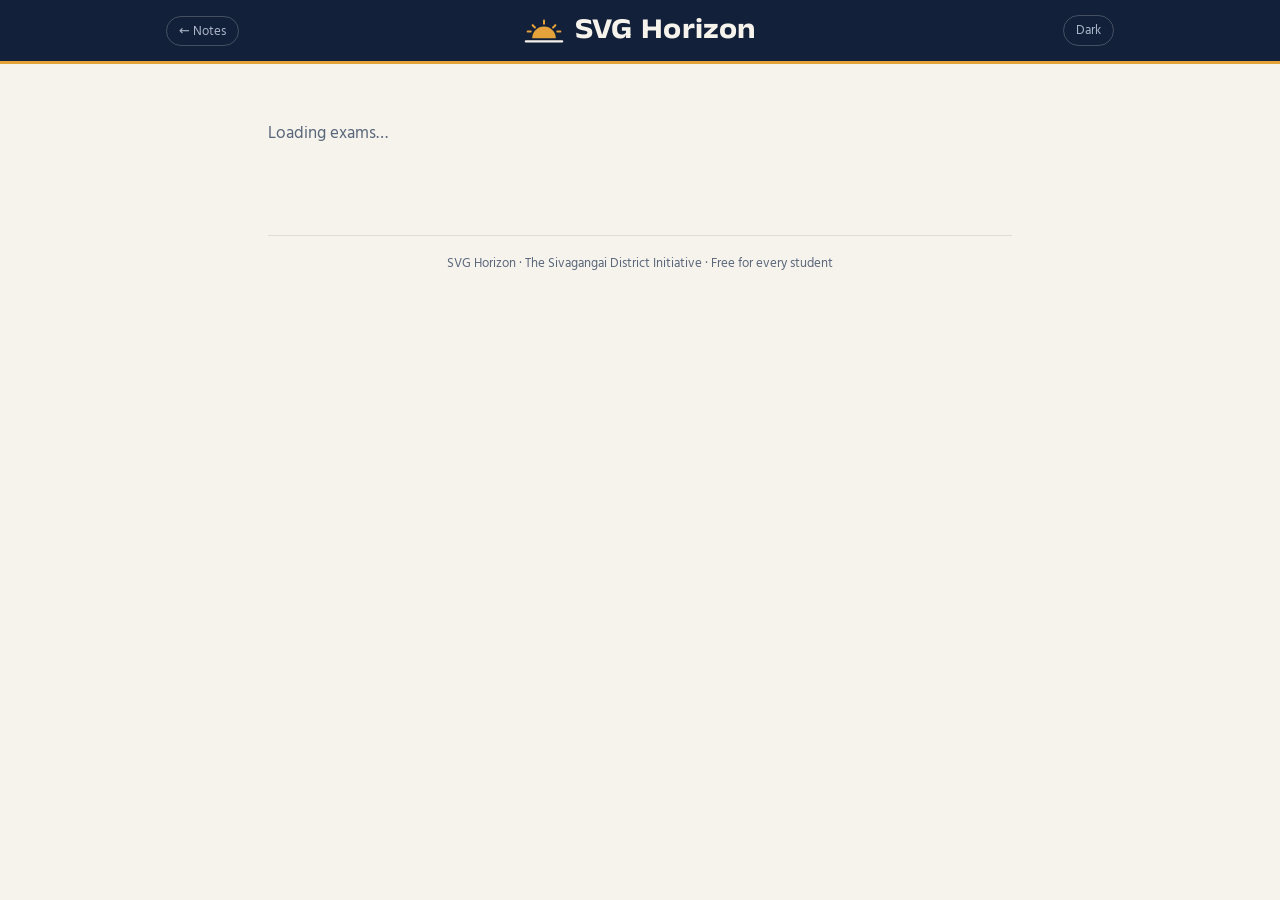
<file: exams.html>
<!DOCTYPE html>
<html lang="en">
<head>
<meta charset="utf-8">
<meta name="viewport" content="width=device-width, initial-scale=1">
<title>Exams · SVG Horizon</title>
<meta name="description" content="Free online practice exams for students of Sivagangai district.">
<meta name="theme-color" content="#13203A">
<link rel="preconnect" href="https://fonts.googleapis.com">
<link rel="preconnect" href="https://fonts.gstatic.com" crossorigin>
<link href="https://fonts.googleapis.com/css2?family=Anek+Tamil:wdth,wght@100..125,400..800&family=Hind+Madurai:wght@400;500;600;700&family=Newsreader:opsz,wght@6..72,400;6..72,500;6..72,600&display=swap" rel="stylesheet">
<link rel="stylesheet" href="style.css">
<style>
/* ============================================================
   SVG Horizon — exam pages (extra styles; colours come from style.css)
   ============================================================ */
.bar-link{background:none;border:1px solid rgba(245,243,236,.22);border-radius:999px;padding:5px 12px;font-size:13px;color:var(--on-bar-soft);text-decoration:none;white-space:nowrap}
.bar-link:hover{color:var(--on-bar);border-color:var(--amber)}
.muted{color:var(--ink-soft);font-size:14.5px}
.ta{font-family:var(--f-display)}
.card{background:var(--surface);border:1px solid var(--rule);border-radius:var(--radius);padding:18px;box-shadow:var(--lift);margin-bottom:14px}
.btn{display:inline-flex;align-items:center;justify-content:center;gap:8px;border:0;border-radius:999px;padding:12px 22px;font-weight:600;font-size:16px;
  background:var(--bar);color:var(--on-bar);text-decoration:none;min-height:46px}
.btn.amber{background:var(--amber);color:#1b1405}
.btn.ghost{background:var(--surface);color:var(--ink);border:1px solid var(--rule)}
.btn[disabled]{opacity:.55;cursor:not-allowed}
.btn.wide{width:100%}
.note-box{border-radius:12px;padding:12px 14px;font-size:15px;margin:12px 0}
.note-box.info{background:var(--tint)}
.note-box.warn{background:var(--amber-soft);color:var(--amber-ink)}
.note-box.err{background:#fde7e6;color:#9b2c24}
:root[data-theme="dark"] .note-box.err{background:#3a1b1a;color:#f2b3ad}
.note-box.ok{background:var(--ready-soft);color:var(--ready)}

/* calendar */
.cal{display:grid;gap:12px}
.ex-card{display:grid;grid-template-columns:64px 1fr;gap:14px;background:var(--surface);border:1px solid var(--rule);border-radius:var(--radius);padding:16px;box-shadow:var(--lift)}
.ex-card.live{border-color:var(--amber);box-shadow:0 0 0 3px var(--amber-soft)}
.date{width:64px;border-radius:12px;background:var(--bar);color:var(--on-bar);text-align:center;padding:8px 0;align-self:start}
.date b{display:block;font-family:var(--f-display);font-size:26px;line-height:1}
.date span{font-size:12px;text-transform:uppercase;letter-spacing:.06em;color:var(--amber)}
.ex-title{font-family:var(--f-display);font-weight:700;font-size:19px;line-height:1.25;margin:0}
.ex-meta{font-size:14px;color:var(--ink-soft);margin:3px 0 0}
.ex-topics{font-size:14.5px;margin:6px 0 0}
.ex-act{grid-column:1/-1;display:flex;flex-wrap:wrap;align-items:center;justify-content:space-between;gap:10px;border-top:1px solid var(--rule);padding-top:12px}
.ex-act .when{font-size:14px;color:var(--ink-soft)}
.ex-act .when b{color:var(--ink)}
.tag{display:inline-block;font-size:12px;font-weight:700;padding:2px 9px;border-radius:999px;background:var(--tint);color:var(--ink-soft);margin-left:6px;vertical-align:2px}
.tag.live{background:var(--amber);color:#1b1405}

/* form */
.field{margin-bottom:14px}
.field label{display:block;font-weight:600;font-size:15px;margin-bottom:5px}
.field label small{font-weight:400;color:var(--ink-soft)}
.field input,.field select{width:100%;padding:13px 14px;font:inherit;font-size:16px;border:1px solid var(--rule);border-radius:12px;background:var(--surface);color:var(--ink)}
.field input:focus,.field select:focus{outline:none;border-color:var(--amber);box-shadow:0 0 0 4px var(--amber-soft)}
.rules{margin:0;padding-left:20px;font-size:15px}
.rules li{margin-bottom:6px}

/* waiting room */
.big-count{font-family:var(--f-display);font-weight:700;font-size:clamp(46px,14vw,78px);text-align:center;line-height:1;margin:18px 0 6px;font-variant-numeric:tabular-nums}
.center{text-align:center}

/* exam mode */
body.exam-mode header.bar, body.exam-mode footer{display:none}
.xbar{position:sticky;top:0;z-index:30;background:var(--bar);color:var(--on-bar);border-bottom:3px solid var(--amber);margin:0 -18px 14px;padding:10px 14px;
  display:flex;align-items:center;gap:10px;flex-wrap:wrap}
.xbar .tt{flex:1;min-width:120px;font-weight:600;font-size:14px;white-space:nowrap;overflow:hidden;text-overflow:ellipsis}
.timer{font-family:var(--f-display);font-weight:700;font-size:22px;font-variant-numeric:tabular-nums;background:rgba(255,255,255,.08);padding:3px 12px;border-radius:10px}
.timer.low{background:#b4463c;color:#fff}
.seg{display:inline-flex;border:1px solid rgba(245,243,236,.25);border-radius:999px;overflow:hidden}
.seg button{background:none;border:0;color:var(--on-bar-soft);padding:6px 11px;font-size:13px}
.seg button.on{background:var(--amber);color:#1b1405;font-weight:700}
.xbar .pal-btn{background:none;border:1px solid rgba(245,243,236,.25);color:var(--on-bar);border-radius:999px;padding:6px 12px;font-size:13px}
.qhead{display:flex;justify-content:space-between;align-items:center;font-size:14px;color:var(--ink-soft);margin-bottom:8px}
.qtext{font-size:18.5px;line-height:1.5;font-weight:600;margin:0 0 4px}
.qtext.ta{font-weight:500;font-size:18px}
.qsep{height:1px;background:var(--rule);margin:10px 0}
.opts{display:grid;gap:10px;margin-top:14px}
.opt{display:flex;gap:12px;align-items:flex-start;text-align:left;width:100%;background:var(--surface);border:1.5px solid var(--rule);border-radius:14px;padding:13px 14px;min-height:54px}
.opt .l{flex:none;width:30px;height:30px;border-radius:50%;background:var(--tint);display:grid;place-items:center;font-weight:700}
.opt .o{display:flex;flex-direction:column;gap:2px;font-size:16.5px;line-height:1.4}
.opt .o .ta{font-size:16px;color:var(--ink-soft)}
.opt.sel{border-color:var(--amber);background:var(--amber-soft)}
.opt.sel .l{background:var(--amber);color:#1b1405}
.qnav{display:grid;grid-template-columns:1fr 1fr;gap:10px;margin-top:18px}
.qnav .full{grid-column:1/-1}
.mark.on{background:var(--amber-soft);color:var(--amber-ink);border-color:var(--amber)}

/* palette */
.overlay{position:fixed;inset:0;background:rgba(10,17,32,.55);z-index:50;display:flex;align-items:flex-end;justify-content:center}
.sheet{background:var(--paper);width:100%;max-width:780px;max-height:86vh;overflow:auto;border-radius:18px 18px 0 0;padding:18px}
@media (min-width:700px){.overlay{align-items:center}.sheet{border-radius:18px}}
.grid-q{display:grid;grid-template-columns:repeat(auto-fill,minmax(44px,1fr));gap:8px;margin:12px 0}
.grid-q button{height:44px;border-radius:10px;border:1.5px solid var(--rule);background:var(--surface);font-weight:600;font-variant-numeric:tabular-nums}
.grid-q button.ans{background:var(--ready);border-color:var(--ready);color:#fff}
.grid-q button.mrk{background:var(--amber);border-color:var(--amber);color:#1b1405}
.grid-q button.cur{outline:3px solid var(--engineering);outline-offset:1px}
.legend{display:flex;flex-wrap:wrap;gap:12px;font-size:13px;color:var(--ink-soft)}
.legend i{display:inline-block;width:14px;height:14px;border-radius:4px;vertical-align:-2px;margin-right:5px;border:1.5px solid var(--rule)}
.counts{display:grid;grid-template-columns:repeat(3,1fr);gap:8px;margin:14px 0}
.counts div{background:var(--surface);border:1px solid var(--rule);border-radius:12px;padding:10px;text-align:center}
.counts b{display:block;font-family:var(--f-display);font-size:24px}
.counts span{font-size:12.5px;color:var(--ink-soft)}

/* result */
.score{text-align:center;padding:22px 16px}
.score .num{font-family:var(--f-display);font-weight:700;font-size:clamp(44px,13vw,68px);line-height:1}
.score .num small{font-size:.45em;color:var(--ink-soft)}
.score .pct{font-size:17px;color:var(--ink-soft);margin-top:6px}
.tbl{width:100%;border-collapse:collapse;font-size:15px}
.tbl th,.tbl td{padding:9px 6px;border-bottom:1px solid var(--rule);text-align:left;vertical-align:middle}
.tbl th{font-size:12.5px;color:var(--ink-soft);font-weight:600;text-transform:uppercase;letter-spacing:.03em}
.lvl{font-size:12px;font-weight:700;padding:2px 8px;border-radius:999px;white-space:nowrap}
.lvl.s{background:var(--ready-soft);color:var(--ready)}
.lvl.p{background:var(--amber-soft);color:var(--amber-ink)}
.lvl.w{background:#fde7e6;color:#9b2c24}
:root[data-theme="dark"] .lvl.w{background:#3a1b1a;color:#f2b3ad}
.mini{height:7px;border-radius:99px;background:var(--tint);overflow:hidden;min-width:60px}
.mini span{display:block;height:100%;background:var(--ready)}
.study a{display:flex;justify-content:space-between;gap:10px;padding:12px 0;border-bottom:1px solid var(--rule);color:var(--ink);text-decoration:none}
.study a:hover{color:var(--amber-ink)}
.rev{border-top:1px solid var(--rule);padding:14px 0}
.rev .opt{cursor:default;min-height:0;padding:9px 12px}
.rev .opt.right{border-color:var(--ready);background:var(--ready-soft)}
.rev .opt.wrong{border-color:#b4463c;background:#fde7e6}
:root[data-theme="dark"] .rev .opt.wrong{background:#3a1b1a}
.rev .why{font-size:15px;color:var(--ink-soft);margin-top:8px;background:var(--tint);border-radius:10px;padding:9px 12px}
.filters{display:flex;gap:8px;flex-wrap:wrap;margin:8px 0}
.filters button{border:1px solid var(--rule);background:var(--surface);border-radius:999px;padding:6px 14px;font-size:14px}
.filters button.on{background:var(--bar);color:var(--on-bar);border-color:var(--bar)}
h2.h{font-family:var(--f-display);font-size:20px;margin:26px 0 10px}
</style>
</head>
<body>

<header class="bar">
  <div class="bar-in">
    <span class="bar-side"><a class="bar-link" href="index.html">← Notes</a></span>
    <a class="brand" href="exams.html" aria-label="SVG Horizon Exams" style="text-decoration:none">
      <svg class="brand-mark" viewBox="0 0 44 30" aria-hidden="true">
        <path class="sun" d="M9 23a13 13 0 0 1 26 0z"/>
        <path class="rays" d="M22 3.5v3.5M9.5 8.6l2.5 2.5M34.5 8.6L32 11.1M4 15.5h3.4M40 15.5h-3.4"/>
        <path class="line" d="M2 26.5h40"/>
      </svg>
      <span class="brand-name">SVG Horizon</span>
    </a>
    <span class="bar-side end"><button class="theme-btn" id="themeBtn">Dark</button></span>
  </div>
</header>

<div class="wrap">
  <main id="app"><p class="loading">Loading exams…</p></main>
  <footer>SVG Horizon · The Sivagangai District Initiative · Free for every student</footer>
</div>

<script>
/* ============================================================
   SVG Horizon — exam pages
   Addresses:  exams.html              the exam calendar
               exams.html#/exam/<id>   details → waiting room → exam → result
               exams.html#/result/<id> see a result again with the EMIS number
   ============================================================ */
const CFG = {
  URL: "https://jzuwqxannxfplexdebhm.supabase.co",
  KEY: "sb_publishable_U1yGU-rGoCfF-GMNVc5AOw_P7RXoKTk"     // public key – safe to publish
};
const app = document.getElementById("app");
const esc = s => String(s ?? "").replace(/[&<>"']/g, c => ({"&":"&amp;","<":"&lt;",">":"&gt;",'"':"&quot;","'":"&#39;"}[c]));
const sleep = ms => new Promise(r => setTimeout(r, ms));
const L = "ABCD";
const LANGNAME = { en: "English", ta: "தமிழ்", both: "English + தமிழ்" };
function ls(k, v){ try{ if (v === undefined) return JSON.parse(localStorage.getItem(k)); if (v === null) localStorage.removeItem(k); else localStorage.setItem(k, JSON.stringify(v)); }catch(e){ return null; } }

/* ---------- server clock: every countdown uses Supabase's time, not the phone's ---------- */
let OFFSET = 0;
const now = () => Date.now() + OFFSET;
const setClock = s => { if (s) OFFSET = new Date(s).getTime() - Date.now(); };
const T = d => new Date(d).getTime();
const IST_T = new Intl.DateTimeFormat("en-IN",{timeZone:"Asia/Kolkata",hour:"numeric",minute:"2-digit",hour12:true});
const IST_D = new Intl.DateTimeFormat("en-IN",{timeZone:"Asia/Kolkata",weekday:"short",day:"numeric",month:"short"});
const tm = d => IST_T.format(new Date(d)).replace(" ", " ").toUpperCase();
function left(ms){
  ms = Math.max(0, ms); const s = Math.floor(ms/1000), d = Math.floor(s/86400), h = Math.floor(s%86400/3600), m = Math.floor(s%3600/60), x = s%60;
  const p = n => String(n).padStart(2,"0");
  if (d) return `${d}d ${h}h ${p(m)}m`;
  return h ? `${h}:${p(m)}:${p(x)}` : `${p(m)}:${p(x)}`;
}

/* ---------- talking to Supabase (small, no library) ---------- */
async function rpc(fn, args = {}, tries = 4){
  let wait = 800;
  for (let i = 1; ; i++){
    try{
      const r = await fetch(`${CFG.URL}/rest/v1/rpc/${fn}`, { method: "POST",
        headers: { apikey: CFG.KEY, "Content-Type": "application/json" }, body: JSON.stringify(args) });
      if (r.ok) return await r.json();
      if (r.status < 500 && r.status !== 429) throw Object.assign(new Error("HTTP " + r.status), { fatal: true });
      throw new Error("HTTP " + r.status);
    }catch(err){
      if (err.fatal || i >= tries) throw err;
      await sleep(wait + Math.random() * wait); wait *= 2;
    }
  }
}

/* ---------- opening a sealed file (same method as the admin page) ---------- */
const MAGIC = [83,86,72,49];
const unb64u = s => Uint8Array.from(atob(s.replace(/-/g,"+").replace(/_/g,"/")), c => c.charCodeAt(0));
async function unseal(buf, keyStr){
  const b = new Uint8Array(buf);
  if (!MAGIC.every((m,i) => b[i] === m)) throw new Error("bad file");
  const key = await crypto.subtle.importKey("raw", unb64u(keyStr), "AES-GCM", false, ["decrypt"]);
  const plain = await crypto.subtle.decrypt({ name: "AES-GCM", iv: b.slice(4,16) }, key, b.slice(16));
  const txt = await new Response(new Blob([plain]).stream().pipeThrough(new DecompressionStream("gzip"))).text();
  return JSON.parse(txt);
}
async function getSealed(path, key){
  for (let i = 0; i < 4; i++){
    try{ const r = await fetch(path, { cache: "no-store" }); if (r.ok) return await unseal(await r.arrayBuffer(), key); }catch(e){}
    await sleep(1000 * (i + 1));
  }
  throw new Error("Could not download the question paper. Check your internet and try again.");
}

/* ---------- friendly messages (English + Tamil) ---------- */
const ERR = {
  INVALID_EMIS:      ["Please enter a correct EMIS number (digits only).", "சரியான EMIS எண்ணை உள்ளிடவும் (எண்கள் மட்டும்)."],
  MISSING_DETAILS:   ["Please fill your name, school, class and EMIS number.", "உங்கள் பெயர், பள்ளி, வகுப்பு, EMIS எண் அனைத்தையும் நிரப்பவும்."],
  EXAM_NOT_FOUND:    ["This exam is not available.", "இந்தத் தேர்வு கிடைக்கவில்லை."],
  ALREADY_SUBMITTED: ["You have already submitted this exam. Only one attempt is allowed.", "நீங்கள் ஏற்கனவே இந்தத் தேர்வை சமர்ப்பித்துவிட்டீர்கள். ஒரு முறை மட்டுமே அனுமதி."],
  TIME_OVER:         ["The time for this exam is over.", "இந்தத் தேர்வுக்கான நேரம் முடிந்துவிட்டது."],
  NOT_OPEN_YET:      ["Joining has not opened yet.", "தேர்வில் சேர இன்னும் நேரம் ஆகவில்லை."],
  JOIN_CLOSED:       ["Joining is closed. Late entry is allowed only up to 10 minutes after the start.", "சேரும் நேரம் முடிந்தது. தொடக்கத்திலிருந்து 10 நிமிடங்கள் வரை மட்டுமே தாமதமாக சேரலாம்."],
  EXAM_NOT_STARTED:  ["The exam has not started yet.", "தேர்வு இன்னும் தொடங்கவில்லை."],
  SUBMISSION_CLOSED: ["Submission time is over.", "சமர்ப்பிக்கும் நேரம் முடிந்துவிட்டது."],
  NOT_STARTED:       ["We could not find your registration for this exam.", "இந்தத் தேர்வுக்கான உங்கள் பதிவு கிடைக்கவில்லை."],
  NO_RESULT:         ["No submitted exam found for this EMIS number.", "இந்த EMIS எண்ணுக்கு சமர்ப்பிக்கப்பட்ட தேர்வு எதுவும் இல்லை."],
  INVALID_ANSWERS:   ["Something went wrong with your answers. Please try again.", "உங்கள் விடைகளில் சிக்கல். மீண்டும் முயற்சிக்கவும்."]
};
const errBox = code => { const m = ERR[code] || [code, ""]; return `<div class="note-box err">${esc(m[0])}<br><span class="ta">${esc(m[1])}</span></div>`; };

/* ---------- routing ---------- */
let EXAMS = null, TIMER = null;
function stopTimer(){ if (TIMER){ clearInterval(TIMER); TIMER = null; } }
async function loadExams(force){
  if (EXAMS && !force) return EXAMS;
  EXAMS = await rpc("list_exams");
  if (EXAMS.length) setClock(EXAMS[0].server_now);
  return EXAMS;
}
async function route(){
  stopTimer(); document.body.classList.remove("exam-mode"); window.onbeforeunload = null;
  const [, view, id] = location.hash.replace(/^#/, "").split("/").map(decodeURIComponent);
  try{
    await loadExams(!view);
    const ex = id && EXAMS.find(e => e.id === id);
    if (view === "exam" && ex) return showDetails(ex);
    if (view === "result" && ex) return showResultLookup(ex);
    if (view) { location.hash = ""; return; }
    showCalendar();
  }catch(err){
    app.innerHTML = `<div class="empty" style="margin-top:36px"><strong>Could not load exams</strong>Check your internet connection and try again.<br><span class="ta">இணைய இணைப்பைச் சரிபார்த்து மீண்டும் முயற்சிக்கவும்.</span></div>
      <button class="back" onclick="route()">Try again</button>`;
  }
}
window.addEventListener("hashchange", route);

/* ============================================================
   1. CALENDAR
   ============================================================ */
function stateOf(e){
  const n = now();
  if (n < T(e.join_opens)) return "soon";
  if (n <= T(e.join_closes)) return "open";
  if (n < T(e.ends_at)) return "running";
  return "done";
}
function actionHTML(e){
  const st = stateOf(e), n = now(), sess = ls("svh_sess_" + e.id), res = sess && ls(`svh_res_${e.id}_${sess.emis}`);
  if (res) return `<span class="when">✓ Submitted</span><a class="btn ghost" href="#/result/${encodeURIComponent(e.id)}">My result</a>`;
  if (st === "soon") return `<span class="when">Opens at <b>${tm(e.join_opens)}</b> · in <b>${left(T(e.join_opens) - n)}</b></span><button class="btn" disabled>🔒 Start exam</button>`;
  if (st === "open" && sess) return `<span class="when">Registered · ${now() < T(e.start_at) ? "starts in <b>" + left(T(e.start_at) - n) + "</b>" : "in progress"}</span><a class="btn amber" href="#/exam/${encodeURIComponent(e.id)}">Continue →</a>`;
  if (st === "open") return `<span class="when">Open now · closes in <b>${left(T(e.join_closes) - n)}</b></span><a class="btn amber" href="#/exam/${encodeURIComponent(e.id)}">Start exam →</a>`;
  if (st === "running") return sess
    ? `<span class="when">In progress · ends ${tm(e.ends_at)}</span><a class="btn amber" href="#/exam/${encodeURIComponent(e.id)}">Continue exam →</a>`
    : `<span class="when">Joining closed · exam ends ${tm(e.ends_at)}</span><button class="btn" disabled>Closed</button>`;
  return `<span class="when">Finished</span><a class="btn ghost" href="#/result/${encodeURIComponent(e.id)}">View result</a>`;
}
function card(e){
  const d = new Date(e.start_at), st = stateOf(e);
  const day = new Intl.DateTimeFormat("en-IN",{timeZone:"Asia/Kolkata",day:"numeric"}).format(d);
  const mon = new Intl.DateTimeFormat("en-IN",{timeZone:"Asia/Kolkata",month:"short"}).format(d);
  return `<article class="ex-card ${st === "open" ? "live" : ""}">
    <div class="date"><b>${day}</b><span>${mon}</span></div>
    <div><h3 class="ex-title">${esc(e.title)}${st === "open" || st === "running" ? `<span class="tag live">LIVE</span>` : ""}</h3>
      <p class="ex-meta">${IST_D.format(d)} · ${tm(e.start_at)} – ${tm(e.ends_at)} · ${e.total_questions} questions · ${LANGNAME[e.language]}</p>
      ${e.topics ? `<p class="ex-topics">${esc(e.topics)}</p>` : ""}</div>
    <div class="ex-act" data-id="${esc(e.id)}">${actionHTML(e)}</div></article>`;
}
function showCalendar(){
  document.title = "Exams · SVG Horizon";
  const n = now();
  const up = EXAMS.filter(e => T(e.ends_at) > n).sort((a,b) => T(a.start_at) - T(b.start_at));
  const past = EXAMS.filter(e => T(e.ends_at) <= n).sort((a,b) => T(b.start_at) - T(a.start_at));
  app.innerHTML = `<div class="page-head"><p class="kicker">Exam calendar · <span class="ta">தேர்வு அட்டவணை</span></p>
      <h1>Free practice exams</h1>
      <p>The Start button opens 10 minutes before each exam. Questions appear exactly at the start time. You may join up to 10 minutes late. One attempt per student.</p></div>
    <h2 class="h">Today &amp; upcoming</h2>
    <div class="cal">${up.map(card).join("") || `<div class="empty"><strong>No upcoming exams</strong>Check back soon.</div>`}</div>
    ${past.length ? `<h2 class="h">Recent exams</h2><div class="cal">${past.map(card).join("")}</div>` : ""}`;
  let lastStates = EXAMS.map(stateOf).join();
  TIMER = setInterval(() => {
    const s = EXAMS.map(stateOf).join();
    if (s !== lastStates){ lastStates = s; return showCalendar(); }       // a button just opened/closed: redraw
    document.querySelectorAll(".ex-act").forEach(el => { const e = EXAMS.find(x => x.id === el.dataset.id); if (e) el.innerHTML = actionHTML(e); });
  }, 1000);
}

/* ============================================================
   2. DETAILS FORM  →  3. WAITING ROOM
   ============================================================ */
function showDetails(e){
  document.title = e.title + " · SVG Horizon";
  const me = ls("svh_student") || {}, sess = ls("svh_sess_" + e.id);
  if (sess && now() >= T(e.join_opens) && now() < T(e.ends_at)) return join(e, sess, true);   // came back (waiting or mid-exam): continue straight away
  const cls = ["6","7","8","9","10","11","12"];
  app.innerHTML = `<div class="page-head"><p class="kicker">${IST_D.format(new Date(e.start_at))} · ${tm(e.start_at)}</p><h1>${esc(e.title)}</h1>
      <p>${e.total_questions} questions · ${e.duration_min} minutes · ${LANGNAME[e.language]}</p></div>
    <div class="card"><h2 class="h" style="margin-top:0">Your details · <span class="ta">உங்கள் விவரங்கள்</span></h2>
      <form id="f" autocomplete="on">
        <div class="field"><label>Name <small>· பெயர்</small></label><input name="name" required maxlength="80" value="${esc(me.name||"")}"></div>
        <div class="field"><label>School <small>· பள்ளி</small></label><input name="school" required maxlength="120" value="${esc(me.school||"")}" placeholder="e.g. GHSS Sivagangai"></div>
        <div class="field"><label>Class <small>· வகுப்பு</small></label><select name="cls" required><option value="">Choose</option>${cls.map(c => `<option ${me.cls===c?"selected":""}>${c}</option>`).join("")}</select></div>
        <div class="field"><label>EMIS number <small>· EMIS எண்</small></label><input name="emis" required inputmode="numeric" pattern="[0-9]{6,20}" maxlength="20" value="${esc(me.emis||"")}" placeholder="Digits only"></div>
        <div id="fmsg"></div>
        <button class="btn amber wide" id="go">Continue →</button>
      </form></div>
    <div class="card"><h2 class="h" style="margin-top:0">Rules · <span class="ta">விதிமுறைகள்</span></h2><ol class="rules">
      <li>Questions appear at <b>${tm(e.start_at)}</b>. The exam ends for everyone at <b>${tm(e.ends_at)}</b>.<br><span class="ta muted">கேள்விகள் ${tm(e.start_at)}-க்கு தோன்றும். அனைவருக்கும் ${tm(e.ends_at)}-க்கு முடியும்.</span></li>
      <li>Only <b>one attempt</b> per EMIS number.<br><span class="ta muted">ஒரு EMIS எண்ணுக்கு ஒரு முறை மட்டுமே.</span></li>
      <li>Marks: +${e.mark_correct ?? ""} for a correct answer${e.mark_wrong ? `, ${e.mark_wrong} for a wrong answer` : ""}${e.mark_wrong ? ". If unsure, you may skip." : "."}</li>
      <li>Your answers are saved on this phone. If the internet or phone stops, open this page again with the same EMIS number to continue.<br><span class="ta muted">இணையம் துண்டிக்கப்பட்டால், அதே EMIS எண்ணுடன் மீண்டும் திறந்து தொடரலாம்.</span></li>
      <li>At the end time your answers are submitted automatically.</li></ol></div>
    <a class="back" href="#" style="display:inline-block;text-decoration:none">← All exams</a>`;
  const f = document.getElementById("f");
  f.onsubmit = async ev => {
    ev.preventDefault();
    const d = { name: f.name.value.trim(), school: f.school.value.trim(), cls: f.cls.value, emis: f.emis.value.replace(/\s/g,"") };
    ls("svh_student", d);
    document.getElementById("go").disabled = true;
    await join(e, d, false);
    const b = document.getElementById("go"); if (b) b.disabled = false;
  };
}

async function join(e, d, resuming){
  const fmsg = document.getElementById("fmsg");
  let r;
  try{ r = await rpc("start_exam", { p_exam_id: e.id, p_emis: d.emis, p_name: d.name, p_school: d.school, p_class: d.cls }); }
  catch(err){ if (fmsg) fmsg.innerHTML = `<div class="note-box err">Network problem. Please try again.<br><span class="ta">இணையச் சிக்கல். மீண்டும் முயற்சிக்கவும்.</span></div>`; return; }
  setClock(r.server_now);
  if (!r.ok){
    if (resuming){ ls("svh_sess_" + e.id, null); return showDetails(e); }
    fmsg.innerHTML = errBox(r.error) + (r.error === "ALREADY_SUBMITTED" ? `<a class="btn ghost wide" href="#/result/${encodeURIComponent(e.id)}">See my result</a>` : "");
    return;
  }
  ls("svh_sess_" + e.id, d);
  if (r.waiting) return waitingRoom(e, d, r);
  startExam(e, d, r);
}

function waitingRoom(e, d, r){
  document.body.classList.remove("exam-mode");
  app.innerHTML = `<div class="card center" style="margin-top:22px">
      <p class="note-box ok" style="margin-top:0">✓ Registered: <b>${esc(d.name)}</b> · ${esc(d.school)} · Class ${esc(d.cls)} · EMIS ${esc(d.emis)}</p>
      <p class="muted" style="margin:14px 0 0">${esc(e.title)} starts in</p>
      <div class="big-count" id="cd">--:--</div>
      <p class="muted">Questions will appear automatically at <b>${tm(r.starts_at)}</b>. Keep this page open.<br><span class="ta">கேள்விகள் ${tm(r.starts_at)}-க்கு தானாகத் தோன்றும். இந்தப் பக்கத்தை மூடாதீர்கள்.</span></p>
      ${e.language === "both" ? `<p class="muted" style="margin-top:18px">Choose your language · <span class="ta">மொழியைத் தேர்ந்தெடுக்கவும்</span></p>${langSeg(true)}` : ""}
    </div>`;
  bindLang();
  const start = T(r.starts_at), jitter = Math.random() * 12000;     // spread 10,000 phones over ~12 seconds
  let asked = false;
  TIMER = setInterval(async () => {
    const ms = start - now();
    document.getElementById("cd").textContent = ms > 0 ? left(ms) : "Starting…";
    if (ms <= -jitter && !asked){
      asked = true; stopTimer();
      let g;
      for (let i = 0; i < 6; i++){
        try{ g = await rpc("start_exam", { p_exam_id: e.id, p_emis: d.emis, p_name: d.name, p_school: d.school, p_class: d.cls }); }catch(err){}
        if (g && g.ok && !g.waiting) break;
        await sleep(2000 + Math.random() * 3000);
      }
      if (g && g.ok && !g.waiting){ setClock(g.server_now); startExam(e, d, g); }
      else { app.innerHTML = `<div class="card">${errBox(g && g.error || "Network problem")}<button class="btn wide" onclick="route()">Try again</button></div>`; }
    }
  }, 250);
}

/* ============================================================
   4. THE EXAM
   ============================================================ */
let X = null;   // { e, d, paper, ans:[], mark:Set, cur, ends, lang, submitting }
function langSeg(light){
  const cur = ls("svh_lang") || "both";
  return `<div class="seg" ${light ? `style="border-color:var(--rule)"` : ""}>${[["en","English"],["ta","தமிழ்"],["both","Both"]].map(([k,v]) =>
    `<button data-lang="${k}" class="${cur===k?"on":""}" ${light?`style="color:var(--ink)"`:""}>${v}</button>`).join("")}</div>`;
}
function bindLang(){
  document.querySelectorAll(".seg button").forEach(b => b.onclick = () => { ls("svh_lang", b.dataset.lang); if (X) drawQ(); else document.querySelectorAll(".seg button").forEach(x => x.classList.toggle("on", x === b)); });
}
const saveKey = () => `svh_ans_${X.e.id}_${X.d.emis}`;
function save(){ ls(saveKey(), { a: X.ans.map(x => x || "-").join(""), m: [...X.mark], c: X.cur }); }

async function startExam(e, d, r){
  app.innerHTML = `<p class="loading">Opening the question paper…</p>`;
  let paper;
  try{ paper = await getSealed(r.paper_file, r.paper_key); }
  catch(err){ app.innerHTML = `<div class="card"><div class="note-box err">${esc(err.message)}</div><button class="btn wide" onclick="route()">Try again</button></div>`; return; }
  X = { e, d, paper, ans: Array(paper.n).fill(null), mark: new Set(), cur: 0, ends: T(r.ends_at), submitting: false };
  const saved = ls(saveKey());
  if (saved && saved.a && saved.a.length === paper.n){ X.ans = [...saved.a].map(c => c === "-" ? null : c); X.mark = new Set(saved.m || []); X.cur = saved.c || 0; }
  document.body.classList.add("exam-mode");
  window.onbeforeunload = ev => { if (X && !X.submitting){ ev.preventDefault(); ev.returnValue = ""; } };
  drawQ();
  TIMER = setInterval(tick, 500);
}
function tick(){
  const ms = X.ends - now(), el = document.getElementById("timer");
  if (el){ el.textContent = left(ms); el.classList.toggle("low", ms < 5*60000); }
  if (ms <= 0 && !X.submitting){ stopTimer(); submit(true); }
}
function effLang(){ const l = X.e.language; return l === "both" ? (ls("svh_lang") || "both") : l; }
function drawQ(){
  const q = X.paper.q[X.cur], lg = effLang(), n = X.paper.n, done = X.ans.filter(Boolean).length;
  const en = lg !== "ta" && q.en, ta = lg !== "en" && q.ta;
  app.innerHTML = `<div class="xbar"><span class="tt">${esc(X.e.title)}</span>
      ${X.e.language === "both" ? langSeg(false) : ""}
      <button class="pal-btn" id="pal">☰ ${done}/${n}</button>
      <span class="timer" id="timer">${left(X.ends - now())}</span></div>
    <div class="card">
      <div class="qhead"><span>Question <b>${q.n}</b> of ${n}${q.s ? " · " + esc(q.s) : ""}</span>${X.mark.has(X.cur) ? `<span class="lvl p">★ Marked</span>` : ""}</div>
      ${en ? `<p class="qtext">${esc(en.q)}</p>` : ""}${en && ta ? `<div class="qsep"></div>` : ""}${ta ? `<p class="qtext ta" lang="ta">${esc(ta.q)}</p>` : ""}
      <div class="opts">${[0,1,2,3].map(i => `<button class="opt ${X.ans[X.cur] === L[i] ? "sel" : ""}" data-i="${i}"><span class="l">${L[i]}</span>
        <span class="o">${en ? `<span>${esc(en.o[i])}</span>` : ""}${ta ? `<span class="${en ? "ta" : ""}" lang="ta">${esc(ta.o[i])}</span>` : ""}</span></button>`).join("")}</div>
      <div class="qnav">
        <button class="btn ghost" id="prev" ${X.cur === 0 ? "disabled" : ""}>← Previous</button>
        ${X.cur < n - 1 ? `<button class="btn" id="next">Next →</button>` : `<button class="btn amber" id="rev">Review &amp; submit</button>`}
        <button class="btn ghost mark ${X.mark.has(X.cur) ? "on" : ""}" id="mark">★ ${X.mark.has(X.cur) ? "Unmark" : "Mark for review"}</button>
        <button class="btn ghost" id="clr" ${X.ans[X.cur] ? "" : "disabled"}>Clear answer</button>
        <button class="btn ghost full" id="sub">Submit exam</button>
      </div></div>`;
  bindLang();
  document.querySelectorAll(".opt").forEach(b => b.onclick = () => { X.ans[X.cur] = L[+b.dataset.i]; save(); drawQ(); });
  const go = i => { X.cur = i; save(); drawQ(); window.scrollTo(0,0); };
  document.getElementById("prev").onclick = () => go(X.cur - 1);
  const nx = document.getElementById("next"); if (nx) nx.onclick = () => go(X.cur + 1);
  const rv = document.getElementById("rev"); if (rv) rv.onclick = () => palette(true);
  document.getElementById("mark").onclick = () => { X.mark.has(X.cur) ? X.mark.delete(X.cur) : X.mark.add(X.cur); save(); drawQ(); };
  document.getElementById("clr").onclick = () => { X.ans[X.cur] = null; save(); drawQ(); };
  document.getElementById("pal").onclick = () => palette(false);
  document.getElementById("sub").onclick = () => palette(true);
}
function palette(confirmSubmit){
  const a = X.ans.filter(Boolean).length, m = X.mark.size, n = X.paper.n;
  const ov = document.createElement("div"); ov.className = "overlay";
  ov.innerHTML = `<div class="sheet">
    <div style="display:flex;justify-content:space-between;align-items:center"><h2 class="h" style="margin:0">${confirmSubmit ? "Submit the exam?" : "All questions"}</h2><button class="btn ghost" id="x" style="min-height:36px;padding:6px 14px">Close</button></div>
    <div class="counts"><div><b>${a}</b><span>Answered</span></div><div><b>${n - a}</b><span>Not answered</span></div><div><b>${m}</b><span>Marked</span></div></div>
    <div class="legend"><span><i style="background:var(--ready);border-color:var(--ready)"></i>Answered</span><span><i style="background:var(--amber);border-color:var(--amber)"></i>Marked</span><span><i></i>Not answered</span></div>
    <div class="grid-q">${X.paper.q.map((q,i) => `<button data-i="${i}" class="${X.mark.has(i) ? "mrk" : X.ans[i] ? "ans" : ""} ${i === X.cur ? "cur" : ""}">${i+1}</button>`).join("")}</div>
    ${confirmSubmit ? `<div class="note-box warn">After submitting you cannot change your answers.<br><span class="ta">சமர்ப்பித்த பின் விடைகளை மாற்ற முடியாது.</span></div>
      <button class="btn amber wide" id="yes">Yes, submit my answers</button>` : ""}</div>`;
  document.body.appendChild(ov);
  const close = () => ov.remove();
  ov.onclick = ev => { if (ev.target === ov) close(); };
  ov.querySelector("#x").onclick = close;
  ov.querySelectorAll(".grid-q button").forEach(b => b.onclick = () => { close(); X.cur = +b.dataset.i; save(); drawQ(); window.scrollTo(0,0); });
  const y = ov.querySelector("#yes"); if (y) y.onclick = () => { close(); submit(false); };
}

async function submit(auto){
  if (X.submitting) return; X.submitting = true; stopTimer(); save();
  const answers = X.ans.map(x => x || "-").join("");
  document.querySelectorAll(".overlay").forEach(o => o.remove());
  app.innerHTML = `<div class="card center" style="margin-top:22px"><div class="big-count" style="font-size:44px">⏳</div>
    <p><b>${auto ? "Time is over." : ""} Submitting your answers…</b><br><span class="ta muted">உங்கள் விடைகள் சமர்ப்பிக்கப்படுகின்றன…</span></p>
    <p class="muted" id="smsg">Please keep this page open.</p></div>`;
  if (auto) await sleep(Math.random() * 45000);          // spread everyone's auto-submit over 45 seconds
  const deadline = X.ends + 4.5 * 60000; let r, tries = 0;
  while (now() < deadline || tries < 2){
    tries++;
    try{ r = await rpc("submit_exam", { p_exam_id: X.e.id, p_emis: X.d.emis, p_answers: answers }, 2); }catch(err){ r = null; }
    if (r) break;
    const s = document.getElementById("smsg"); if (s) s.textContent = `Network is slow… retrying (${tries}). Your answers are safe on this phone.`;
    await sleep(3000 + Math.random() * 5000);
  }
  window.onbeforeunload = null; document.body.classList.remove("exam-mode");
  if (!r || !r.ok){
    app.innerHTML = `<div class="card">${errBox(r ? r.error : "Could not reach the server.")}
      <p class="muted">Your answers are saved on this phone. Tell your teacher, and try again below.</p>
      <button class="btn wide" id="again">Try submitting again</button></div>`;
    document.getElementById("again").onclick = () => { X.submitting = false; submit(false); };
    return;
  }
  ls(`svh_res_${X.e.id}_${X.d.emis}`, { at: Date.now() });
  showResult(X.e, { ...r, name: X.d.name, school: X.d.school, your_answers: answers });
}

/* ============================================================
   5. RESULT
   ============================================================ */
function showResultLookup(e){
  document.title = "Result · " + e.title;
  const me = ls("svh_sess_" + e.id) || ls("svh_student") || {};
  app.innerHTML = `<div class="page-head"><p class="kicker">Result · <span class="ta">முடிவு</span></p><h1>${esc(e.title)}</h1></div>
    <div class="card"><form id="rf"><div class="field"><label>EMIS number <small>· EMIS எண்</small></label>
      <input name="emis" required inputmode="numeric" pattern="[0-9]{6,20}" value="${esc(me.emis || "")}"></div>
      <div id="rmsg"></div><button class="btn amber wide">See my result</button></form></div>
    <a class="back" href="#" style="display:inline-block;text-decoration:none">← All exams</a>`;
  const f = document.getElementById("rf");
  f.onsubmit = async ev => {
    ev.preventDefault();
    try{ const r = await rpc("get_result", { p_exam_id: e.id, p_emis: f.emis.value.trim() });
      if (!r.ok) return document.getElementById("rmsg").innerHTML = errBox(r.error);
      showResult(e, r);
    }catch(err){ document.getElementById("rmsg").innerHTML = errBox("Network problem. Please try again."); }
  };
}

let SYL = null;
async function studyLinks(topics){
  try{ if (!SYL) SYL = (await (await fetch("data/syllabus.json")).json()).exams; }catch(e){ return {}; }
  const words = s => String(s).toLowerCase().replace(/[^a-z0-9 ]/g," ").split(/\s+/).filter(w => w.length > 2 && !["and","the","unit","of","in","for"].includes(w));
  const idx = [];
  for (const [ei, ex] of Object.entries(SYL)) for (const [si, sb] of Object.entries(ex.subjects)) for (const [ci, ch] of Object.entries(sb.chapters)) {
    idx.push({ name: ch.name, subj: sb.name, href: `index.html#/${ei}/${si}/${ci}`, w: words(ch.name) });
    for (const [ti, tp] of Object.entries(ch.topics || {})) idx.push({ name: tp.name, subj: sb.name, href: `index.html#/${ei}/${si}/${ci}/${ti}`, w: words(tp.name), topic: 1 });
  }
  const out = {};
  topics.forEach(t => {
    const q = words(t.topic); if (!q.length) return;
    let best = null, bs = 0;
    idx.forEach(x => { if (t.subject && x.subj.toLowerCase() !== String(t.subject).toLowerCase()) return;
      const same = (a, b) => a === b || (a.length >= 6 && b.length >= 6 && a.slice(0,6) === b.slice(0,6)) || a.replace(/s$/,"") === b.replace(/s$/,"");
      const hit = q.filter(w => x.w.some(v => same(w, v))).length / q.length + (x.topic ? .01 : 0);
      if (hit > bs){ bs = hit; best = x; } });
    if (best && bs >= .5) out[t.subject + "|" + t.topic] = best;
  });
  return out;
}

async function showResult(e, r){
  stopTimer(); document.body.classList.remove("exam-mode");
  document.title = "Result · " + e.title;
  const pct = r.max_score ? Math.round(100 * r.score / r.max_score) : 0;
  const lvl = p => p >= 80 ? `<span class="lvl s">Strength</span>` : p >= 50 ? `<span class="lvl p">Needs practice</span>` : `<span class="lvl w">Weak area</span>`;
  const topics = [...(r.topics || [])].sort((a,b) => a.pct - b.pct);
  const weak = topics.filter(t => t.pct < 80);
  app.innerHTML = `<div class="page-head"><p class="kicker">Your result · <span class="ta">உங்கள் முடிவு</span></p><h1>${esc(e.title)}</h1>
      <p>${esc(r.name || "")}${r.school ? " · " + esc(r.school) : ""}</p></div>
    <div class="card score"><div class="num">${r.score} <small>/ ${r.max_score}</small></div><div class="pct">${pct}%</div>
      <div class="counts"><div><b style="color:var(--ready)">${r.correct}</b><span>Correct · சரி</span></div><div><b style="color:#b4463c">${r.wrong}</b><span>Wrong · தவறு</span></div><div><b>${r.skipped}</b><span>Skipped · விடுபட்டவை</span></div></div></div>
    <h2 class="h">Topic-wise · <span class="ta">பாடப்பகுதி வாரியாக</span></h2>
    <div class="card" style="overflow-x:auto"><table class="tbl"><thead><tr><th>Topic</th><th>Score</th><th style="width:30%"></th></tr></thead><tbody>
      ${topics.map(t => `<tr><td>${esc(t.topic)}<div style="margin-top:4px">${lvl(t.pct)} <span class="muted" style="font-size:12.5px">${esc(t.subject || "")}</span></div></td><td>${t.correct}/${t.total}</td>
        <td><div class="mini"><span style="width:${t.pct}%"></span></div><div class="muted" style="font-size:12.5px;margin-top:3px">${t.pct}%</div></td></tr>`).join("")}</tbody></table></div>
    <h2 class="h">By difficulty</h2>
    <div class="card"><table class="tbl"><tbody>${(r.difficulty || []).map(d => `<tr><td>${esc(d.difficulty)}</td><td>${d.correct}/${d.total}</td><td style="width:45%"><div class="mini"><span style="width:${d.pct}%"></span></div></td><td>${d.pct}%</td></tr>`).join("")}</tbody></table></div>
    ${weak.length ? `<h2 class="h">Study this next · <span class="ta">அடுத்து படிக்க</span></h2><div class="card study" id="study">${weak.map(t => `<a data-k="${esc(t.subject + "|" + t.topic)}"><span>${esc(t.topic)}</span><span class="muted">${t.pct}%</span></a>`).join("")}</div>` : ""}
    <h2 class="h">Answers &amp; explanations · <span class="ta">விடைகள் &amp; விளக்கம்</span></h2>
    <div id="review"></div>
    <a class="back" href="#" style="display:inline-block;text-decoration:none">← All exams</a>`;
  // links to notes
  if (weak.length) studyLinks(weak).then(map => document.querySelectorAll("#study a").forEach(a => {
    const m = map[a.dataset.k];
    if (m){ a.href = m.href; a.querySelector(".muted").innerHTML = `${a.querySelector(".muted").textContent} · Read notes →`; }
    else a.style.cursor = "default";
  }));
  reviewBox(e, r);
}

async function reviewBox(e, r){
  const box = document.getElementById("review"); if (!box) return;
  if (!r.solutions_open){
    const open = T(r.results_at);
    box.innerHTML = `<div class="card center"><p style="margin:0">Correct answers unlock at <b>${tm(open)}</b>, after the exam ends for everyone.</p>
      <p class="ta muted" style="margin:4px 0 12px">சரியான விடைகள் ${tm(open)}-க்குப் பிறகு தெரியும்.</p>
      <p class="muted" id="rc"></p><button class="btn ghost" id="chk">Check now</button></div>`;
    const tickR = () => { const el = document.getElementById("rc"); if (el) el.textContent = open > now() ? "in " + left(open - now()) : "Ready — tap Check now"; };
    tickR(); TIMER = setInterval(tickR, 1000);
    document.getElementById("chk").onclick = async () => {
      const emis = (ls("svh_sess_" + e.id) || {}).emis || prompt("EMIS number");
      try{ const g = await rpc("get_result", { p_exam_id: e.id, p_emis: emis }); if (g.ok && g.solutions_open){ stopTimer(); reviewBox(e, g); } else if (g.ok) document.getElementById("rc").textContent = "Not yet — please wait."; }catch(err){}
    };
    return;
  }
  box.innerHTML = `<p class="loading">Loading answers…</p>`;
  try{
    const [paper, sol] = await Promise.all([getSealed(r.paper_file, r.paper_key), getSealed(r.solutions_file, r.solutions_key)]);
    const mine = r.your_answers || "", key = sol.a;
    let filter = "all";
    const draw = () => {
      const lg = e.language === "both" ? (ls("svh_lang") || "both") : e.language;
      const list = paper.q.map((q,i) => ({ q, i, my: mine[i], ok: mine[i] === key[i] }))
        .filter(x => filter === "all" || (filter === "wrong" && x.my && x.my !== "-" && !x.ok) || (filter === "skip" && (!x.my || x.my === "-")));
      box.innerHTML = `<div class="filters">${[["all","All"],["wrong","Wrong"],["skip","Skipped"]].map(([k,v]) => `<button data-f="${k}" class="${filter===k?"on":""}">${v}</button>`).join("")}</div>
        <div class="card">${list.map(({q,i,my}) => {
          const en = lg !== "ta" && q.en, ta = lg !== "en" && q.ta, ex = sol.e[i] || [];
          return `<div class="rev"><div class="qhead"><span>Q${q.n}</span><span>${my && my !== "-" ? (my === key[i] ? `<span class="lvl s">✓ Correct</span>` : `<span class="lvl w">✗ Wrong</span>`) : `<span class="lvl p">Skipped</span>`}</span></div>
            ${en ? `<p class="qtext" style="font-size:16.5px">${esc(en.q)}</p>` : ""}${ta ? `<p class="qtext ta" style="font-size:16px" lang="ta">${esc(ta.q)}</p>` : ""}
            <div class="opts" style="margin-top:8px">${[0,1,2,3].map(k => `<div class="opt ${key[i] === L[k] ? "right" : my === L[k] ? "wrong" : ""}"><span class="l">${L[k]}</span>
              <span class="o">${en ? `<span>${esc(en.o[k])}</span>` : ""}${ta ? `<span class="${en ? "ta" : ""}" lang="ta">${esc(ta.o[k])}</span>` : ""}</span></div>`).join("")}</div>
            ${(ex[0] && lg !== "ta") || (ex[1] && lg !== "en") ? `<div class="why">💡 ${lg !== "ta" && ex[0] ? esc(ex[0]) : ""}${lg === "both" && ex[0] && ex[1] ? "<br>" : ""}${lg !== "en" && ex[1] ? `<span class="ta">${esc(ex[1])}</span>` : ""}</div>` : ""}</div>`; }).join("") || `<p class="muted">Nothing here.</p>`}</div>`;
      box.querySelectorAll(".filters button").forEach(b => b.onclick = () => { filter = b.dataset.f; draw(); });
    };
    draw();
  }catch(err){ box.innerHTML = `<div class="note-box err">${esc(err.message)}</div>`; }
}

/* ---------- theme button (same behaviour as the notes pages) ---------- */
const tb = document.getElementById("themeBtn");
const isDark = () => document.documentElement.getAttribute("data-theme") === "dark"
  || (!document.documentElement.getAttribute("data-theme") && matchMedia("(prefers-color-scheme: dark)").matches);
tb.textContent = isDark() ? "Light" : "Dark";
tb.onclick = () => { const dark = isDark(); document.documentElement.setAttribute("data-theme", dark ? "light" : "dark"); tb.textContent = dark ? "Dark" : "Light"; };

route();
</script>
</body>
</html>
</file>
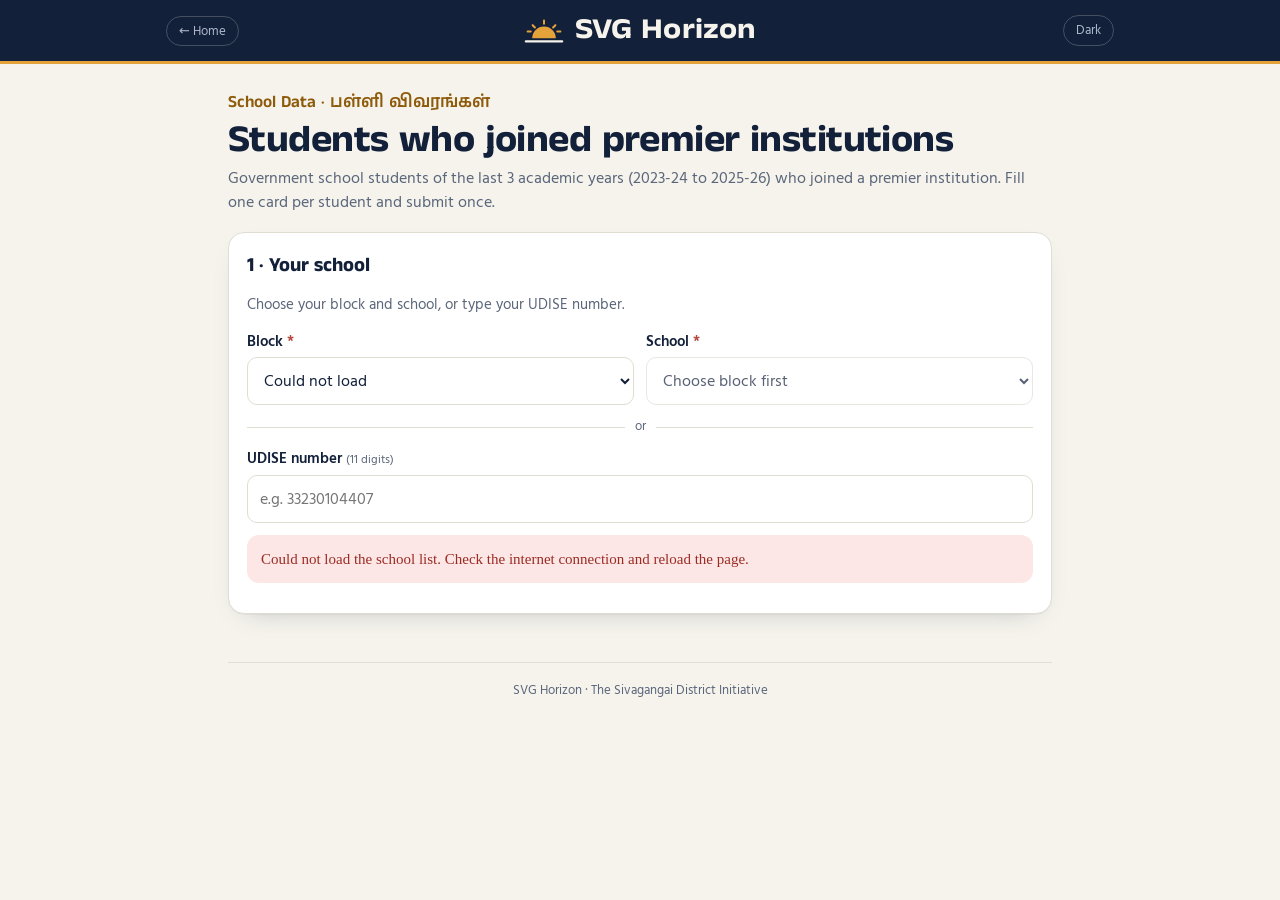
<file: school-data.html>
<!DOCTYPE html>
<html lang="en">
<head>
<meta charset="utf-8">
<meta name="viewport" content="width=device-width, initial-scale=1">
<title>School Data · SVG Horizon</title>
<meta name="robots" content="noindex">
<meta name="theme-color" content="#13203A">
<link rel="preconnect" href="https://fonts.googleapis.com">
<link rel="preconnect" href="https://fonts.gstatic.com" crossorigin>
<link href="https://fonts.googleapis.com/css2?family=Anek+Tamil:wdth,wght@100..125,400..800&family=Hind+Madurai:wght@400;500;600;700&display=swap" rel="stylesheet">
<link rel="stylesheet" href="style.css">
<style>
/* ============================================================
   SVG Horizon — School Data form (colours come from style.css)
   ============================================================ */
.bar-link{border:1px solid rgba(245,243,236,.22);border-radius:999px;padding:5px 12px;font-size:13px;color:var(--on-bar-soft);text-decoration:none;white-space:nowrap}
.bar-link:hover{color:var(--on-bar);border-color:var(--amber)}
.wrap{max-width:860px}
.card{background:var(--surface);border:1px solid var(--rule);border-radius:var(--radius);padding:18px;box-shadow:var(--lift);margin-bottom:16px}
.step{font-family:var(--f-display);font-weight:700;font-size:20px;margin:0 0 4px}
.muted{color:var(--ink-soft);font-size:14.5px}
.ta{font-family:var(--f-display)}
.grid{display:grid;gap:12px;grid-template-columns:repeat(auto-fit,minmax(220px,1fr))}
.f label{display:block;font-weight:600;font-size:14.5px;margin-bottom:4px}
.f label small{font-weight:400;color:var(--ink-soft)}
.f label .req{color:#b4463c}
.f input,.f select{width:100%;padding:11px 12px;font:inherit;font-size:16px;border:1px solid var(--rule);border-radius:10px;background:var(--surface);color:var(--ink)}
.f input:focus,.f select:focus{outline:none;border-color:var(--amber);box-shadow:0 0 0 4px var(--amber-soft)}
.f input[readonly]{background:var(--tint);font-weight:700}
.f.bad input,.f.bad select{border-color:#b4463c;box-shadow:0 0 0 3px rgba(180,70,60,.15)}
.f .err{color:#b4463c;font-size:13px;margin-top:3px}
.or{display:flex;align-items:center;gap:10px;color:var(--ink-soft);font-size:13px;margin:12px 0}
.or:before,.or:after{content:"";flex:1;height:1px;background:var(--rule)}
.school-ok{margin-top:12px;border-radius:12px;padding:12px 14px;background:var(--ready-soft);color:var(--ready);font-weight:600}
.btn{display:inline-flex;align-items:center;justify-content:center;gap:8px;border:0;border-radius:999px;padding:12px 22px;font-weight:600;font-size:16px;background:var(--bar);color:var(--on-bar);min-height:46px}
.btn.amber{background:var(--amber);color:#1b1405}
.btn.ghost{background:var(--surface);color:var(--ink);border:1px solid var(--rule)}
.btn.small{min-height:36px;padding:6px 14px;font-size:14px}
.btn[disabled]{opacity:.55;cursor:not-allowed}
.stu{scroll-margin-top:90px;border:1.5px solid var(--rule);border-radius:var(--radius);padding:16px;margin-bottom:14px;background:var(--surface)}
.stu.has-err{border-color:#b4463c}
.stu-h{display:flex;justify-content:space-between;align-items:center;gap:10px;margin-bottom:12px}
.stu-h b{font-family:var(--f-display);font-size:18px}
.sec{font-size:12.5px;font-weight:700;letter-spacing:.06em;text-transform:uppercase;color:var(--amber-ink);margin:16px 0 8px}
.chips{display:flex;flex-wrap:wrap;gap:8px}
.chips label{display:inline-flex;align-items:center;gap:6px;border:1px solid var(--rule);border-radius:999px;padding:6px 12px;font-size:14.5px;cursor:pointer;background:var(--surface)}
.chips input{accent-color:var(--amber);width:16px;height:16px}
.chips label.on{background:var(--amber-soft);border-color:var(--amber)}
.xg{margin-top:10px}.xg h4{margin:0 0 6px;font-size:13px;color:var(--ink-soft);font-weight:700}
.xbox{border:1px solid var(--rule);border-radius:12px;padding:10px 12px;max-height:360px;overflow:auto;background:var(--paper)}
.addx{display:flex;gap:8px;margin-top:10px}.addx input{flex:1}
.chips.custom label{background:var(--amber-soft);border-color:var(--amber)}
.note{border-radius:12px;padding:12px 14px;font-size:15px;margin:12px 0}
.note.info{background:var(--tint)}
.note.warn{background:var(--amber-soft);color:var(--amber-ink)}
.note.err{background:#fde7e6;color:#9b2c24}
:root[data-theme="dark"] .note.err{background:#3a1b1a;color:#f2b3ad}
.note.ok{background:var(--ready-soft);color:var(--ready)}
.done{text-align:center;padding:28px 18px}
.done .big{font-family:var(--f-display);font-weight:700;font-size:44px;line-height:1.1;margin:6px 0}
.filling{position:sticky;top:60px;z-index:6;display:flex;align-items:center;justify-content:space-between;gap:10px;flex-wrap:nowrap;
  background:var(--bar);color:var(--on-bar);border:2px solid var(--amber);border-radius:14px;padding:8px 10px 8px 14px;margin:0 0 14px;box-shadow:var(--lift)}
.filling .fs{font-size:13px;color:var(--on-bar-soft)}
.filling b{font-size:15px;color:#fff;line-height:1.25}
.filling > span{min-width:0}
.filling .btn{flex:none;min-height:34px;padding:5px 12px;font-size:13.5px;background:var(--amber);color:#1b1405}
.modal{position:fixed;inset:0;background:rgba(10,17,32,.6);z-index:50;display:flex;align-items:center;justify-content:center;padding:16px}
.modal .box{background:var(--surface);border-radius:18px;max-width:460px;width:100%;padding:22px;box-shadow:0 20px 50px rgba(0,0,0,.4)}
.modal .sch{border:2px solid var(--amber);background:var(--amber-soft);border-radius:14px;padding:14px;margin:12px 0;text-align:center}
.modal .sch b{display:block;font-family:var(--f-display);font-size:22px;line-height:1.25;color:var(--ink)}
.modal .row2{display:flex;gap:10px;margin-top:14px}.modal .row2 .btn{flex:1}
.sticky{position:sticky;bottom:0;background:var(--paper);padding:12px 0;border-top:1px solid var(--rule);display:flex;gap:10px;flex-wrap:wrap;justify-content:space-between;align-items:center;z-index:5}
</style>
</head>
<body>
<header class="bar">
  <div class="bar-in">
    <span class="bar-side"><a class="bar-link" href="index.html">← Home</a></span>
    <a class="brand" href="index.html" style="text-decoration:none" aria-label="SVG Horizon">
      <svg class="brand-mark" viewBox="0 0 44 30" aria-hidden="true"><path class="sun" d="M9 23a13 13 0 0 1 26 0z"/><path class="rays" d="M22 3.5v3.5M9.5 8.6l2.5 2.5M34.5 8.6L32 11.1M4 15.5h3.4M40 15.5h-3.4"/><path class="line" d="M2 26.5h40"/></svg>
      <span class="brand-name">SVG Horizon</span>
    </a>
    <span class="bar-side end"><button class="theme-btn" id="themeBtn">Dark</button></span>
  </div>
</header>

<div class="wrap">
<main id="app">
  <div class="page-head">
    <p class="kicker">School Data · <span class="ta">பள்ளி விவரங்கள்</span></p>
    <h1>Students who joined premier institutions</h1>
    <p>Government school students of the last 3 academic years (2023-24 to 2025-26) who joined a premier institution. Fill one card per student and submit once.</p>
  </div>

  <section class="card" id="schoolCard">
    <p class="step">1 · Your school</p>
    <p class="muted">Choose your block and school, or type your UDISE number.</p>
    <div class="grid" style="margin-top:12px">
      <div class="f"><label>Block <span class="req">*</span></label><select id="block"><option value="">Loading…</option></select></div>
      <div class="f"><label>School <span class="req">*</span></label><select id="school" disabled><option value="">Choose block first</option></select></div>
    </div>
    <div class="or">or</div>
    <div class="grid">
      <div class="f"><label>UDISE number <small>(11 digits)</small></label><input id="udiseIn" inputmode="numeric" maxlength="11" placeholder="e.g. 33230104407"></div>
    </div>
    <div id="schoolMsg"></div>
  </section>

  <section id="stuSection" style="display:none">
    <div class="filling" id="fillingFor"></div>
    <p class="step" style="margin:6px 0 10px">2 · Students</p>
    <div id="students"></div>
    <button class="btn ghost" id="addBtn" type="button">＋ Add another student</button>
    <div class="note info" style="margin-top:16px">🔒 Entries are sent securely and can be seen only by the SVG Horizon district team. This form cannot show entries after they are submitted. To correct a mistake later, contact the district team with your reference number.</div>
    <div id="formMsg"></div>
    <div class="sticky"><span class="muted" id="countTxt"></span><button class="btn amber" id="submitBtn" type="button">Submit all students</button></div>
  </section>
</main>
<footer>SVG Horizon · The Sivagangai District Initiative</footer>
</div>

<script>
/* ============================================================
   SVG Horizon — School Data form
   Talks to Supabase through two counters only:
     list_schools()          → the Block / School / UDISE list
     submit_school_data()    → checks and saves all students (or none)
   ============================================================ */
const CFG = { URL: "https://jzuwqxannxfplexdebhm.supabase.co", KEY: "sb_publishable_U1yGU-rGoCfF-GMNVc5AOw_P7RXoKTk" };
const $ = id => document.getElementById(id);
const esc = s => String(s ?? "").replace(/[&<>"']/g, c => ({"&":"&amp;","<":"&lt;",">":"&gt;",'"':"&quot;","'":"&#39;"}[c]));
function ls(k, v){ try{ if (v === undefined) return JSON.parse(localStorage.getItem(k)); if (v === null) localStorage.removeItem(k); else localStorage.setItem(k, JSON.stringify(v)); }catch(e){ return null; } }
async function rpc(fn, args = {}){
  const r = await fetch(`${CFG.URL}/rest/v1/rpc/${fn}`, { method:"POST", headers:{ apikey: CFG.KEY, "Content-Type":"application/json" }, body: JSON.stringify(args) });
  if (!r.ok) throw new Error("HTTP " + r.status);
  return r.json();
}

/* ---------- dropdown lists (from the Master sheet) ---------- */
const L = {
  academic_year: ["2023-2024","2024-2025","2025-2026"],
  community: ["OC","BC","MBC","DNC","SCD","BCM","SC","SCA","ST"],
  sex: ["Male","Female","Transgender"],
  religion: ["Hindu","Muslim","Christian","Others"],
  differently_abled: ["Yes","No"],
  group_code: ["2502","2702","2704","2503","2708","2608","2601","2707","2980","2972","2981","2977","2982","2973","2971","2602"],
  stream: ["Agriculture & Allied","Architecture & Planning","Arts & Social Sciences","Aviation","Commerce","Defence","Design & Fashion",
    "Engineering & Technology","Food Technology","Footwear & Product Design","Forensic Science","Hotel Management & Culinary","Law",
    "Management (IPM)","Maritime & Marine Engineering","Mathematics & Statistics","Medicine & Dental","Nursing & Allied Health",
    "Plastics & Polymer Technology","Pure Sciences & Research","Teacher Education","Veterinary & Fisheries","Other"]
};
const EXAM_GROUPS = [
  ["Engineering", ["JEE Main","JEE Advanced","BITSAT","VITEEE","SRMJEEE","COMEDK UGET","KCET","KEAM","MHT CET","AP EAPCET","TS EAPCET","WBJEE","MET (Manipal)","Amrita AEEE","CUSAT CAT"]],
  ["Medical & Health", ["NEET UG","AIIMS B.Sc Nursing","AIIMS Paramedical","JIPMER B.Sc Nursing & Allied","PGIMER B.Sc Nursing"]],
  ["Universities & Science", ["CUET UG","IISER Aptitude Test (IAT)","NEST","ISI Admission Test","CMI Entrance"]],
  ["Law", ["CLAT","AILET","LSAT India","SLAT (Symbiosis)","MH CET Law"]],
  ["Design, Fashion & Footwear", ["NIFT","NID DAT","UCEED","FDDI AIST","Pearl Academy Entrance"]],
  ["Architecture & Planning", ["NATA","JEE Main Paper 2 (B.Arch / B.Plan)","CEPT Entrance"]],
  ["Management", ["IPMAT (IIM Indore)","IPMAT (IIM Rohtak)","JIPMAT","NPAT","SET (Symbiosis)"]],
  ["Hotel Management & Food", ["NCHM JEE","NIFTEM Entrance"]],
  ["Agriculture & Veterinary", ["ICAR AIEEA"]],
  ["Defence, Maritime & Aviation", ["NDA","IMU CET","IGRUA (Pilot Training)"]],
  ["Other specialised", ["CIPET JEE","NFSU Entrance (NFAT)","NCET (ITEP - Teacher Education)"]]
];
const ALL_EXAMS = EXAM_GROUPS.flatMap(g => g[1]);

/* ---------- step 1: school ---------- */
let SCHOOLS = [], SCHOOL = null;
function setSchool(s){
  if (SCHOOL && s && SCHOOL.udise === s.udise) return;           // same school picked again: nothing to do
  if (SCHOOL && document.querySelector(".stu")) saveDraft();       // keep the previous school's unsent cards (for that school only)
  $("students").innerHTML = ""; alertMsg();                        // never carry cards from one school to another
  SCHOOL = s || null;
  $("schoolMsg").innerHTML = s ? `<div class="school-ok">✓ ${esc(s.name)}<br><span style="font-weight:400">Block: ${esc(s.block)} · UDISE: ${esc(s.udise)}</span></div>` : "";
  $("stuSection").style.display = s ? "" : "none";
  $("fillingFor").innerHTML = s ? `<span><span class="fs">Filling for · <span class="ta">பள்ளி</span></span><br><b>${esc(s.name)}</b><br><span class="fs">${esc(s.block)} · UDISE ${esc(s.udise)}</span></span>
    <button type="button" class="btn" id="changeSchool">Change</button>` : "";
  if (s){ restoreDraft(); $("changeSchool").onclick = resetSchool; }
}
function resetSchool(){
  setSchool(null); $("block").value = ""; fillSchools(""); $("udiseIn").value = "";
  $("schoolCard").scrollIntoView({ behavior: "smooth", block: "start" });
}
function fillSchools(block, pick){
  const list = SCHOOLS.filter(s => s.block === block);
  $("school").innerHTML = `<option value="">Choose school</option>` + list.map(s => `<option value="${esc(s.udise)}">${esc(s.name)}</option>`).join("");
  $("school").disabled = !block;
  if (pick) $("school").value = pick;
}
$("block").onchange = () => { fillSchools($("block").value); $("udiseIn").value = ""; setSchool(null); };
$("school").onchange = () => { const s = SCHOOLS.find(x => x.udise === $("school").value); $("udiseIn").value = s ? s.udise : ""; setSchool(s); };
$("udiseIn").oninput = () => {
  const v = $("udiseIn").value.replace(/\D/g, ""); $("udiseIn").value = v;
  if (v.length < 11){ if (SCHOOL) { setSchool(null); $("block").value = ""; fillSchools(""); } $("schoolMsg").innerHTML = ""; return; }
  const s = SCHOOLS.find(x => x.udise === v);
  if (!s){ setSchool(null); $("schoolMsg").innerHTML = `<div class="note err">This UDISE number is not in the school list. Please choose your block and school instead, or contact the district team.</div>`; return; }
  $("block").value = s.block; fillSchools(s.block, s.udise); setSchool(s);
};
async function loadSchools(){
  try{
    SCHOOLS = await rpc("list_schools");
    const blocks = [...new Set(SCHOOLS.map(s => s.block))].sort();
    $("block").innerHTML = `<option value="">Choose block</option>` + blocks.map(b => `<option>${esc(b)}</option>`).join("");
    ls("svh_sd_school", null);   // the school is never remembered: each visit starts blank
  }catch(e){ $("block").innerHTML = `<option value="">Could not load</option>`; $("schoolMsg").innerHTML = `<div class="note err">Could not load the school list. Check the internet connection and reload the page.</div>`; }
}

/* ---------- step 2: student cards ---------- */
let uid = 0;
const sel = (name, label, list, req = true) => `<div class="f" data-f="${name}"><label>${label}${req ? ' <span class="req">*</span>' : ""}</label><select name="${name}"><option value="">Choose</option>${list.map(v => `<option>${esc(v)}</option>`).join("")}</select></div>`;
const inp = (name, label, attrs = "", req = true, hint = "") => `<div class="f" data-f="${name}"><label>${label}${req ? ' <span class="req">*</span>' : ""}${hint ? ` <small>${hint}</small>` : ""}</label><input name="${name}" ${attrs}></div>`;

function addStudent(data){
  if (document.querySelectorAll(".stu").length >= 50){ alertMsg("warn", "A maximum of 50 students can be sent at once. Submit these first, then add more."); return; }
  const id = ++uid, el = document.createElement("div");
  el.className = "stu"; el.dataset.id = id;
  el.innerHTML = `<div class="stu-h"><b>Student <span class="no"></span></b><button type="button" class="btn ghost small rm">Remove</button></div>
    <div class="sec">Student</div>
    <div class="grid">
      ${inp("emis","EMIS ID",'inputmode="numeric" maxlength="20"')}
      ${inp("roll_no","Roll No",'maxlength="20"',false,"(12th)")}
      ${inp("student_name","Name of the Student",'maxlength="100"')}
      ${sel("academic_year","Academic Year",L.academic_year)}
      ${sel("community","Community",L.community)}
      ${sel("sex","Sex",L.sex)}
      ${sel("religion","Religion",L.religion)}
      <div class="f" data-f="religion_other" style="display:none"><label>Please specify the religion <span class="req">*</span></label><input name="religion_other" maxlength="40" placeholder="e.g. Jain, Buddhist, Sikh"></div>
      ${sel("differently_abled","Differently Abled?",L.differently_abled)}
      ${sel("group_code","Group code",L.group_code)}
    </div>
    <div class="sec">Public exam marks</div>
    <div class="grid">
      ${inp("mark_10","10th Public Exam Mark",'inputmode="decimal" placeholder="out of 500"')}
      ${inp("mark_12","12th Public Exam Mark",'inputmode="decimal" placeholder="out of 600"')}
    </div>
    <div class="sec">Entrance exams</div>
    <div class="f" data-f="exams_appeared"><label>Entrance exams appeared <small>(tick all that apply)</small></label>
      <input class="xsearch" placeholder="🔍 Search an exam (e.g. NEET, CLAT, VIT)" style="margin-bottom:6px">
      <div class="xbox">${EXAM_GROUPS.map(([g, list]) => `<div class="xg"><h4>${esc(g)}</h4><div class="chips">${list.map(x => `<label><input type="checkbox" value="${esc(x)}"> ${esc(x)}</label>`).join("")}</div></div>`).join("")}</div>
      <div class="chips custom" style="margin-top:8px"></div>
      <div class="addx"><input class="xnew" maxlength="60" placeholder="Exam not in the list? Type ONE exam name"><button type="button" class="btn ghost small xadd">＋ Add</button></div></div>
    <div class="grid" style="margin-top:10px">
      ${inp("exams_count","No. of Entrance Exams Appeared",'readonly',false,"(counted automatically)")}
      <div class="f" data-f="exam_passed"><label>Name of the Entrance Exam Passed</label><select name="exam_passed"><option value="">None / Not applicable</option></select></div>
    </div>
    <div class="sec">Admission</div>
    <div class="grid">
      ${inp("course_joined","Name of the Course joined",'maxlength="120" placeholder="e.g. B.Tech Computer Science"')}
      ${sel("stream","Stream",L.stream)}
      ${inp("institution","Name of the Premier Institution joined",'maxlength="160" placeholder="e.g. NIT Tiruchirappalli"')}
    </div>`;
  $("students").appendChild(el);
  el.querySelector(".rm").onclick = () => { if (document.querySelectorAll(".stu").length === 1) return; el.remove(); renumber(); saveDraft(); };
  const upd = () => { syncExams(el); syncReligion(el); saveDraft(); };
  el.querySelector(".xsearch").addEventListener("input", ev => {
    const q = ev.target.value.trim().toLowerCase();
    el.querySelectorAll(".xg").forEach(g => { let any = false;
      g.querySelectorAll("label").forEach(l => { const show = !q || l.textContent.toLowerCase().includes(q); l.style.display = show ? "" : "none"; if (show) any = true; });
      g.style.display = any ? "" : "none"; });
  });
  const addNew = () => { const inpx = el.querySelector(".xnew"), name = inpx.value.replace(/,/g, " ").replace(/\s+/g, " ").trim(); if (!name) return;
    const known = ALL_EXAMS.find(x => x.toLowerCase() === name.toLowerCase());
    if (known){ el.querySelector(`.xbox input[value="${CSS.escape(known)}"]`).checked = true; } else addCustom(el, name);
    inpx.value = ""; upd(); };
  el.querySelector(".xadd").onclick = addNew;
  el.querySelector(".xnew").addEventListener("keydown", ev => { if (ev.key === "Enter"){ ev.preventDefault(); addNew(); } });
  el.querySelectorAll("input:not(.xsearch):not(.xnew),select").forEach(x => { x.addEventListener("input", upd); x.addEventListener("change", upd); });
  if (data) setData(el, data);
  syncExams(el); syncReligion(el); renumber();
}
function addCustom(el, name){
  const box = el.querySelector(".chips.custom");
  if ([...box.querySelectorAll("input")].some(c => c.value.toLowerCase() === name.toLowerCase())) return;
  const l = document.createElement("label"); l.className = "on";
  l.innerHTML = `<input type="checkbox" checked value="${esc(name)}"> ${esc(name)} ✕`;
  l.querySelector("input").addEventListener("change", () => { l.remove(); syncExams(el); saveDraft(); });
  box.appendChild(l);
}
function syncReligion(el){
  const on = el.querySelector('[name="religion"]').value === "Others";
  el.querySelector('[data-f="religion_other"]').style.display = on ? "" : "none";
}
function examsList(el){
  return [...new Set([...el.querySelectorAll(".chips input:checked")].map(x => x.value))];
}
function syncExams(el){
  el.querySelectorAll(".chips label").forEach(l => l.classList.toggle("on", l.querySelector("input").checked));
  const list = examsList(el), ps = el.querySelector('[name="exam_passed"]'), cur = ps.value;
  el.querySelector('[name="exams_count"]').value = list.length;
  ps.innerHTML = `<option value="">None / Not applicable</option>` + list.map(x => `<option>${esc(x)}</option>`).join("");
  if (list.includes(cur)) ps.value = cur;
}
function getData(el){
  const v = n => (el.querySelector(`[name="${n}"]`).value || "").trim();
  const ex = examsList(el);
  return { emis: v("emis"), roll_no: v("roll_no"), student_name: v("student_name"), academic_year: v("academic_year"), community: v("community"),
    sex: v("sex"), religion: v("religion") === "Others" ? (v("religion_other") ? `Others (${v("religion_other")})` : "Others") : v("religion"), differently_abled: v("differently_abled"), group_code: v("group_code"),
    mark_10: v("mark_10"), mark_12: v("mark_12"), exams_count: String(ex.length), exams_appeared: ex.join(", "), exam_passed: v("exam_passed"),
    course_joined: v("course_joined"), stream: v("stream"), institution: v("institution") };
}
function setData(el, d){
  for (const [k, val] of Object.entries(d)){
    if (k === "exams_appeared"){ const list = String(val || "").split(",").map(s => s.trim()).filter(Boolean);
      list.forEach(x => { const cb = [...el.querySelectorAll(".xbox input")].find(c => c.value === x); if (cb) cb.checked = true; else addCustom(el, x); });
      continue; }
    if (k === "religion" && /^Others/.test(val || "")){ el.querySelector('[name="religion"]').value = "Others";
      el.querySelector('[name="religion_other"]').value = (String(val).match(/^Others \((.*)\)$/) || [,""])[1]; continue; }
    const f = el.querySelector(`[name="${k}"]`); if (f && k !== "exams_count" && k !== "exam_passed") f.value = val;
  }
  syncExams(el); syncReligion(el);
  if (d.exam_passed) el.querySelector('[name="exam_passed"]').value = d.exam_passed;
}
function renumber(){
  const all = document.querySelectorAll(".stu");
  all.forEach((el, i) => { el.querySelector(".no").textContent = i + 1; el.querySelector(".rm").style.visibility = all.length > 1 ? "" : "hidden"; });
  $("countTxt").textContent = `${all.length} student${all.length > 1 ? "s" : ""} in this form`;
}
const cards = () => [...document.querySelectorAll(".stu")];
function saveDraft(){ if (SCHOOL) ls("svh_sd_draft_" + SCHOOL.udise, cards().map(getData)); }
function restoreDraft(){
  $("students").innerHTML = "";
  const d = SCHOOL && ls("svh_sd_draft_" + SCHOOL.udise);
  if (d && d.length){ d.forEach(x => addStudent(x)); alertMsg("info", "Your unsent entries were restored on this device."); }
  else addStudent();
}
$("addBtn").onclick = () => { addStudent(); const last = cards().pop(); last.scrollIntoView({ behavior: "smooth", block: "start" }); };

/* ---------- checks before sending (the server checks again) ---------- */
function alertMsg(type, html){ $("formMsg").innerHTML = html ? `<div class="note ${type}">${html}</div>` : ""; }
function markErr(el, field, msg){
  const f = el.querySelector(`[data-f="${field}"]`) || el.querySelector(".stu-h");
  f.classList.add("bad"); el.classList.add("has-err");
  const e = document.createElement("div"); e.className = "err"; e.textContent = msg; f.appendChild(e);
}
function clearErr(){ document.querySelectorAll(".bad").forEach(x => x.classList.remove("bad")); document.querySelectorAll(".has-err").forEach(x => x.classList.remove("has-err")); document.querySelectorAll(".f .err, .stu-h .err").forEach(x => x.remove()); }
function check(){
  clearErr(); let bad = 0; const seen = {};
  cards().forEach(el => {
    const d = getData(el), e = (f, m) => { markErr(el, f, m); bad++; };
    if (!/^[0-9]{6,20}$/.test(d.emis)) e("emis", "Digits only (6 to 20)");
    else if (seen[d.emis]) e("emis", "Same EMIS ID entered twice"); else seen[d.emis] = 1;
    if (!d.student_name) e("student_name", "Required");
    ["academic_year","community","sex","religion","differently_abled","group_code","stream"].forEach(k => { if (!d[k]) e(k, "Please choose"); });
    if (d.religion === "Others") e("religion_other", "Please type the religion");
    const m10 = Number(d.mark_10), m12 = Number(d.mark_12);
    if (d.mark_10 === "" || isNaN(m10) || m10 < 0 || m10 > 500) e("mark_10", "Between 0 and 500");
    if (d.mark_12 === "" || isNaN(m12) || m12 < 0 || m12 > 600) e("mark_12", "Between 0 and 600");
    if (!d.course_joined) e("course_joined", "Required");
    if (!d.institution) e("institution", "Required");
  });
  return bad;
}

/* ---------- big confirmation: shows the school clearly before sending ---------- */
function confirmSchool(n){
  return new Promise(res => {
    const m = document.createElement("div"); m.className = "modal";
    m.innerHTML = `<div class="box"><p class="step" style="margin:0">Check the school before sending</p>
      <p class="muted" style="margin:4px 0 0">You are sending <b>${n} student${n > 1 ? "s" : ""}</b> for:</p>
      <div class="sch"><b>${esc(SCHOOL.name)}</b><span class="muted">${esc(SCHOOL.block)} block · UDISE ${esc(SCHOOL.udise)}</span></div>
      <p class="muted" style="margin:0">Is this the correct school? After sending, entries cannot be viewed or changed from this form.<br><span class="ta">இது சரியான பள்ளியா?</span></p>
      <div class="row2"><button class="btn ghost" data-a="0">No, go back</button><button class="btn amber" data-a="1">Yes, send</button></div></div>`;
    document.body.appendChild(m);
    m.querySelectorAll("[data-a]").forEach(b => b.onclick = () => { m.remove(); res(b.dataset.a === "1"); });
  });
}

/* ---------- submit ---------- */
$("submitBtn").onclick = async () => {
  if (!SCHOOL) return;
  const n = check();
  if (n){ alertMsg("err", `Please fix ${n} item${n > 1 ? "s" : ""} marked in red.`); document.querySelector(".has-err").scrollIntoView({ behavior: "smooth", block: "start" }); return; }
  const list = cards().map(getData);
  if (!(await confirmSchool(list.length))) return;
  const b = $("submitBtn"); b.disabled = true; b.textContent = "Sending…"; alertMsg();
  try{
    const r = await rpc("submit_school_data", { p_udise: SCHOOL.udise, p_students: list });
    if (r.ok){
      ls("svh_sd_draft_" + SCHOOL.udise, null);
      $("app").innerHTML = `<div class="card done" style="margin-top:28px"><div style="font-size:46px">✅</div>
        <div class="big">${r.count} student${r.count > 1 ? "s" : ""} submitted</div>
        <p style="font-size:18px">${esc(r.school)}</p>
        <p style="font-size:22px;margin:14px 0">Reference number: <b>${esc(r.ref_no)}</b></p>
        <p class="muted">Please take a screenshot of this page. Quote the reference number if anything needs correction.<br>
        <span class="ta">இந்தப் பக்கத்தை ஸ்கிரீன்ஷாட் எடுத்து வைத்துக்கொள்ளவும்.</span></p>
        <a class="btn amber" href="school-data.html" style="margin-top:14px;text-decoration:none">Submit more students</a></div>`;
      window.scrollTo(0, 0); return;
    }
    if (r.error === "CHECK_FAILED"){
      const els = cards();
      r.problems.forEach(p => { const el = els[p.row - 1]; if (!el) return;
        const field = /EMIS/.test(p.error) ? "emis" : /10th/.test(p.error) ? "mark_10" : /12th/.test(p.error) ? "mark_12" : /course/i.test(p.error) ? "course_joined" : /institution/i.test(p.error) ? "institution" : /religion/i.test(p.error) ? "religion" : /exams/i.test(p.error) ? "exams_appeared" : null;
        markErr(el, field || "x", p.error); });
      alertMsg("err", `The server found ${r.problems.length} problem${r.problems.length > 1 ? "s" : ""}. Nothing was saved. Please fix the items marked in red and send again.`);
      document.querySelector(".has-err")?.scrollIntoView({ behavior: "smooth", block: "start" });
    } else if (r.error === "UNKNOWN_SCHOOL") alertMsg("err", "This school is not in the list. Please reload the page and choose your school again.");
    else alertMsg("err", "Something went wrong (" + esc(r.error) + "). Please try again.");
  }catch(err){ alertMsg("err", "Could not reach the server. Your entries are kept on this device. Check the internet connection and press Submit again."); }
  b.disabled = false; b.textContent = "Submit all students";
};

/* ---------- theme button (same as the rest of the site) ---------- */
const tb = $("themeBtn");
const isDark = () => document.documentElement.getAttribute("data-theme") === "dark" || (!document.documentElement.getAttribute("data-theme") && matchMedia("(prefers-color-scheme: dark)").matches);
tb.textContent = isDark() ? "Light" : "Dark";
tb.onclick = () => { const d = isDark(); document.documentElement.setAttribute("data-theme", d ? "light" : "dark"); tb.textContent = d ? "Dark" : "Light"; };

loadSchools();
</script>
</body>
</html>
</file>
<file: style.css>
/* ============================================================
   SVG Horizon — styles
   You rarely need to touch this file. Colours are at the top:
   change a colour there and it changes everywhere on the site.
   ============================================================ */

:root{
  /* page */
  --paper:#F5F3EC;          /* warm chalk background */
  --surface:#FFFFFF;        /* cards */
  --ink:#13203A;            /* main text, deep navy */
  --ink-soft:#5A667A;       /* secondary text */
  --rule:#E0DDD2;           /* thin lines and borders */
  --tint:#EDEFF4;           /* table headers, soft fills */

  /* header */
  --bar:#13203A;
  --bar-2:#1B2B4B;          /* the "you are here" strip */
  --on-bar:#F5F3EC;
  --on-bar-soft:#AEB8CB;

  /* the one accent colour */
  --amber:#E4A23A;
  --amber-ink:#8E5B0B;      /* amber that is dark enough for text on white */
  --amber-soft:#FBF0DA;

  /* exam fields */
  --medical:#B4463C;
  --engineering:#2E5C8A;
  --law:#2E6B52;
  --defence:#5C6A2C;

  --ready:#2E6B52;          /* "notes ready" */
  --ready-soft:#E3F0E8;
  --focus:#E4A23A;

  --radius:16px;
  --lift:0 1px 0 rgba(19,32,58,.04), 0 10px 26px -18px rgba(19,32,58,.35);

  --f-display:"Anek Tamil","Hind Madurai","Segoe UI",system-ui,sans-serif;
  --f-ui:"Hind Madurai","Anek Tamil","Segoe UI",system-ui,sans-serif;
  --f-read:"Newsreader",Georgia,serif;
}

/* dark theme: follows the phone's setting, or the Dark button */
@media (prefers-color-scheme: dark){
  :root:not([data-theme="light"]){
    --paper:#0D1526; --surface:#16213A; --ink:#E8ECF3; --ink-soft:#9EA9BD; --rule:#26334F; --tint:#1D2A47;
    --bar:#0A1120; --bar-2:#111B31; --on-bar:#E8ECF3; --on-bar-soft:#8F9BB3;
    --amber:#EDB45A; --amber-ink:#EDB45A; --amber-soft:#2B2414;
    --medical:#D8736A; --engineering:#7FA8D6; --law:#6FBF97; --defence:#AEBB6E;
    --ready:#6FBF97; --ready-soft:#16302A; --focus:#EDB45A;
    --lift:0 10px 26px -18px rgba(0,0,0,.7);
  }
}
:root[data-theme="dark"]{
  --paper:#0D1526; --surface:#16213A; --ink:#E8ECF3; --ink-soft:#9EA9BD; --rule:#26334F; --tint:#1D2A47;
  --bar:#0A1120; --bar-2:#111B31; --on-bar:#E8ECF3; --on-bar-soft:#8F9BB3;
  --amber:#EDB45A; --amber-ink:#EDB45A; --amber-soft:#2B2414;
  --medical:#D8736A; --engineering:#7FA8D6; --law:#6FBF97; --defence:#AEBB6E;
  --ready:#6FBF97; --ready-soft:#16302A; --focus:#EDB45A;
  --lift:0 10px 26px -18px rgba(0,0,0,.7);
}

*{box-sizing:border-box}
html,body{margin:0;padding:0}
body{
  background:var(--paper); color:var(--ink);
  font-family:var(--f-ui); font-size:17px; line-height:1.5;
  -webkit-text-size-adjust:100%;
}
img{max-width:100%}
button{font:inherit;color:inherit;cursor:pointer}
:focus-visible{outline:2.5px solid var(--focus);outline-offset:2px;border-radius:6px}
.wrap{max-width:780px;margin:0 auto;padding:0 18px 72px}
.loading{color:var(--ink-soft);padding:40px 0}
@media (prefers-reduced-motion: reduce){*{transition:none!important}}

/* ---------- header: centred brand ---------- */
header.bar{position:sticky;top:0;z-index:20;background:var(--bar);color:var(--on-bar);border-bottom:3px solid var(--amber)}
.bar-in{max-width:980px;margin:0 auto;padding:12px 16px;display:grid;grid-template-columns:1fr auto 1fr;align-items:center;gap:10px}
.bar-side.end{justify-self:end}
.brand{display:flex;align-items:center;gap:11px;background:none;border:0;padding:4px 6px;color:var(--on-bar)}
.brand-mark{width:40px;height:28px;flex:none;overflow:visible}
.brand-mark .sun{fill:var(--amber)}
.brand-mark .rays,.brand-mark .line{fill:none;stroke:var(--amber);stroke-width:2.2;stroke-linecap:round}
.brand-mark .line{stroke:var(--on-bar);stroke-width:2.4}
.brand-name{
  font-family:var(--f-display);font-weight:700;font-stretch:112%;
  font-size:clamp(22px,5.4vw,29px);line-height:1;letter-spacing:.005em;white-space:nowrap;
}
.theme-btn{background:none;border:1px solid rgba(245,243,236,.22);border-radius:999px;padding:5px 12px;font-size:13px;color:var(--on-bar-soft)}
.theme-btn:hover{color:var(--on-bar);border-color:var(--amber)}
@media (max-width:420px){
  .bar-in{padding:11px 10px;gap:6px}
  .brand{gap:8px;padding:4px 2px}
  .brand-mark{width:34px;height:24px}
  .theme-btn{padding:4px 9px;font-size:12px}
}

/* ---------- "you are here" trail ---------- */
.trail{background:var(--bar-2);border-top:1px solid rgba(245,243,236,.07)}
.trail[hidden]{display:none}
.trail-in{max-width:780px;margin:0 auto;padding:9px 18px;display:flex;align-items:center;gap:7px;
  overflow-x:auto;white-space:nowrap;scrollbar-width:none;font-size:14px}
.trail-in::-webkit-scrollbar{display:none}
.trail a{color:var(--on-bar-soft);text-decoration:none;padding:2px 3px;border-radius:5px}
.trail a:hover{color:var(--on-bar);text-decoration:underline;text-underline-offset:3px}
.trail .sep{color:var(--on-bar-soft);opacity:.45}
.trail .here{color:var(--amber);font-weight:600}

/* ---------- home ---------- */
.hero{padding:40px 0 10px;text-align:center}
.hero h1{font-family:var(--f-display);font-weight:700;font-stretch:108%;font-size:clamp(30px,7.6vw,46px);
  line-height:1.06;letter-spacing:-.015em;margin:0 auto 14px;max-width:16ch;text-wrap:balance}
.hero p{margin:0 auto;color:var(--ink-soft);font-size:16.5px;max-width:52ch;text-wrap:pretty}
.search{position:relative;margin:26px auto 0;max-width:560px}
.search svg{position:absolute;left:16px;top:50%;width:19px;height:19px;transform:translateY(-50%);color:var(--ink-soft)}
.search input{width:100%;padding:15px 16px 15px 46px;font:inherit;font-size:16px;background:var(--surface);color:var(--ink);
  border:1px solid var(--rule);border-radius:999px;box-shadow:var(--lift)}
.search input:focus{outline:none;border-color:var(--amber);box-shadow:0 0 0 4px var(--amber-soft)}
.search input::placeholder{color:var(--ink-soft)}
#res{max-width:560px;margin:0 auto;text-align:left}
.results{margin-top:10px;border:1px solid var(--rule);border-radius:14px;overflow:hidden;background:var(--surface);box-shadow:var(--lift)}
.results button,.results .none{display:block;width:100%;text-align:left;background:none;border:0;border-bottom:1px solid var(--rule);padding:12px 18px}
.results button:hover{background:var(--tint)}
.results button:last-child{border-bottom:0}
.results .rt{display:block;font-weight:600}
.results .rp{display:block;font-size:13px;color:var(--ink-soft)}

.sec-head{display:flex;flex-wrap:wrap;align-items:baseline;justify-content:space-between;gap:4px 12px;
  font-family:var(--f-display);font-size:21px;font-weight:700;margin:44px 0 14px}
.sec-head span{font-family:var(--f-ui);font-size:14px;font-weight:500;color:var(--ready)}

/* exam cards */
.exams{display:grid;grid-template-columns:repeat(2,1fr);gap:14px}
@media (max-width:460px){.exams{grid-template-columns:1fr}}
.exam{--c:var(--ink);position:relative;display:grid;grid-template-columns:auto 1fr;align-items:center;gap:14px 16px;
  text-align:left;background:var(--surface);border:1px solid var(--rule);border-radius:var(--radius);
  padding:18px 18px 14px;box-shadow:var(--lift);transition:transform .15s ease, border-color .15s ease}
.exam .ex-foot{grid-column:1 / -1}
.exam:hover{transform:translateY(-2px);border-color:var(--c)}
.exam.f-medical{--c:var(--medical)} .exam.f-engineering{--c:var(--engineering)}
.exam.f-law{--c:var(--law)} .exam.f-defence{--c:var(--defence)}
.exam .badge{align-self:start;margin:4px 0 0 4px;width:54px;height:54px;border-radius:50%;display:grid;place-items:center;background:var(--c);color:#fff;
  font-family:var(--f-display);font-weight:700;font-size:17px;letter-spacing:.04em;
  box-shadow:0 0 0 4px var(--surface),0 0 0 5.5px var(--c)}
.exam .ex-text{display:flex;flex-direction:column}
.exam .ta{font-family:var(--f-display);font-size:15px;color:var(--c);font-weight:600;line-height:1.3}
.exam .en{font-family:var(--f-display);font-size:26px;font-weight:700;line-height:1.1;letter-spacing:-.01em}
.exam .desc{font-size:14.5px;color:var(--ink-soft)}
.exam .ex-foot{display:flex;justify-content:space-between;align-items:center;gap:8px;border-top:1px solid var(--rule);
  padding-top:11px;font-size:13px;color:var(--ink-soft)}
.exam .field{color:var(--c);font-weight:600}

/* ---------- inner page title ---------- */
.page-head{padding:26px 0 18px}
.page-head .kicker{margin:0 0 4px;font-family:var(--f-display);font-size:17px;font-weight:600;color:var(--amber-ink)}
.page-head h1{font-family:var(--f-display);font-weight:700;font-stretch:106%;font-size:clamp(27px,6.4vw,38px);
  line-height:1.1;letter-spacing:-.015em;margin:0 0 6px;text-wrap:balance}
.page-head p{margin:0;color:var(--ink-soft);font-size:15.5px}

/* subject cards */
.subjects{display:grid;grid-template-columns:repeat(auto-fill,minmax(220px,1fr));gap:14px}
.subject{display:flex;flex-direction:column;align-items:flex-start;gap:4px;text-align:left;background:var(--surface);
  border:1px solid var(--rule);border-left:4px solid var(--amber);border-radius:var(--radius);
  padding:18px 18px 16px;box-shadow:var(--lift);transition:transform .15s ease}
.subject:hover{transform:translateY(-2px)}
.subject .tile{width:46px;height:46px;border-radius:12px;background:var(--bar);color:var(--amber);display:grid;place-items:center;margin-bottom:10px}
.subject .tile svg{width:25px;height:25px}
.subject .s-name{font-family:var(--f-display);font-size:21px;font-weight:700;line-height:1.2}
.subject .s-meta{font-size:13.5px;color:var(--ink-soft)}
.subject .s-ready{font-size:12.5px;color:var(--ink-soft)}
.meter{width:100%;height:6px;border-radius:99px;background:var(--tint);overflow:hidden;margin:10px 0 5px}
.meter span{display:block;height:100%;border-radius:99px;background:var(--ready)}

/* chapter and topic lists */
.list{display:grid;gap:10px}
.row{display:flex;align-items:center;gap:14px;width:100%;text-align:left;background:var(--surface);
  border:1px solid var(--rule);border-radius:14px;padding:14px 16px;transition:border-color .15s ease}
.row:hover{border-color:var(--amber)}
.row .num{width:32px;height:32px;flex:none;border-radius:50%;background:var(--tint);color:var(--ink);display:grid;place-items:center;
  font-family:var(--f-display);font-weight:700;font-size:15px;font-variant-numeric:tabular-nums}
.row .body{flex:1;min-width:0}
.row .t{display:block;font-weight:600;font-size:16.5px;line-height:1.3}
.row .m{display:block;font-size:13.5px;color:var(--ink-soft);margin-top:2px}
.row .m b{color:var(--ready);font-weight:600}
.row .chev{color:var(--ink-soft);flex:none}
.pill{flex:none;font-size:12px;font-weight:600;padding:3px 9px;border-radius:999px;background:var(--ready-soft);color:var(--ready)}
.pill.soon{background:var(--tint);color:var(--ink-soft);font-weight:500}

/* the two buttons on a topic */
.gate{display:grid;gap:14px;margin:4px 0 8px}
@media (min-width:640px){.gate{grid-template-columns:1fr 1fr}}
.gate button{text-align:left;border-radius:var(--radius);padding:20px 18px;border:1px solid var(--rule);background:var(--surface);
  display:flex;gap:14px;align-items:flex-start;box-shadow:var(--lift);transition:transform .15s ease}
.gate button:hover{transform:translateY(-2px)}
.gate .ic{width:46px;height:46px;border-radius:12px;display:grid;place-items:center;flex:none}
.gate .ic svg{width:24px;height:24px}
.gate .academic .ic{background:var(--bar);color:var(--amber)}
.gate .teacher .ic{background:var(--amber-soft);color:var(--amber-ink)}
.gate .g-body{display:flex;flex-direction:column}
.gate .gt{font-family:var(--f-display);font-weight:700;font-size:20px;line-height:1.2}
.gate .gd{font-size:14px;color:var(--ink-soft);margin-top:4px}
.gate .tag{font-size:12.5px;font-weight:600;margin-top:10px}
.gate .academic .tag{color:var(--ready)}
.gate .teacher .tag{color:var(--amber-ink)}

/* ---------- the note reader: styles your markdown automatically ---------- */
.note{font-family:var(--f-read);font-size:18.5px;line-height:1.65;margin-top:4px}
.note h1,.note h2,.note h3,.note h4{font-family:var(--f-display);color:var(--ink);scroll-margin-top:124px}
.note h1{font-size:26px;margin:0 0 12px}
.note h2{font-size:23px;line-height:1.2;font-weight:700;margin:40px 0 10px;padding-top:14px;border-top:1px solid var(--rule)}
.note h3{font-size:18.5px;line-height:1.3;font-weight:700;margin:26px 0 8px}
.note h4{font-size:16.5px;font-weight:600;margin:20px 0 6px;color:var(--amber-ink)}
.note p{margin:0 0 14px}
.note ul,.note ol{margin:0 0 14px;padding-left:24px}
.note li{margin-bottom:7px}
.note li::marker{color:var(--amber-ink)}
.note strong{font-weight:600}
.note a{color:var(--engineering)}
.note blockquote{background:var(--amber-soft);border-left:4px solid var(--amber);border-radius:0 12px 12px 0;
  margin:0 0 18px;padding:12px 16px;font-size:17px}
.note blockquote p:last-child,.note blockquote ul:last-child{margin-bottom:0}
.note code{background:var(--tint);padding:2px 7px;border-radius:6px;font-family:var(--f-ui);font-size:16px}
.note table{width:100%;border-collapse:collapse;font-size:16px;background:var(--surface)}
.note th,.note td{border:1px solid var(--rule);padding:9px 11px;text-align:left;vertical-align:top}
.note th{background:var(--tint);font-family:var(--f-ui);font-size:14px;font-weight:600}
.note hr{border:0;border-top:1px solid var(--rule);margin:28px 0}
.note img{border-radius:10px;margin-bottom:14px}
.table-scroll{overflow-x:auto;margin:0 0 18px;border-radius:10px;-webkit-overflow-scrolling:touch}

/* contents list at the top of long notes */
.toc{border:1px solid var(--rule);border-radius:14px;background:var(--surface);margin:0 0 24px;font-family:var(--f-ui)}
.toc summary{cursor:pointer;list-style:none;display:flex;align-items:center;gap:10px;padding:13px 16px;font-weight:600;font-size:15.5px}
.toc summary::-webkit-details-marker{display:none}
.toc summary::before{content:"";width:8px;height:8px;border-right:2px solid var(--amber-ink);border-bottom:2px solid var(--amber-ink);
  transform:rotate(-45deg);transition:transform .15s ease;margin-right:2px}
.toc[open] summary::before{transform:rotate(45deg)}
.toc summary span{margin-left:auto;font-weight:500;font-size:13px;color:var(--ink-soft)}
.toc ul{list-style:none;margin:0;padding:0 16px 8px}
.toc li{border-top:1px solid var(--rule)}
.toc a{display:block;padding:9px 0;color:var(--ink);text-decoration:none;font-size:15px;line-height:1.35}
.toc a:hover{color:var(--amber-ink)}

/* ---------- pdf viewer and empty states ---------- */
.doc{border:1px solid var(--rule);border-radius:14px;background:var(--surface);padding:16px;display:flex;gap:13px;align-items:center;margin-bottom:12px}
.doc .dic{width:40px;height:40px;border-radius:10px;background:var(--amber-soft);color:var(--amber-ink);display:grid;place-items:center;flex:none}
.doc .dic svg{width:21px;height:21px}
.doc .dt{display:block;font-weight:600;font-size:15.5px}
.doc .dm{display:block;font-size:13px;color:var(--ink-soft);margin-top:2px}
.pdfbox{width:100%;height:78vh;min-height:420px;border:1px solid var(--rule);border-radius:14px;background:var(--surface);margin-bottom:12px}
.dl{display:inline-block;background:var(--bar);color:var(--on-bar);text-decoration:none;border-radius:999px;padding:10px 20px;font-size:14.5px;font-weight:600;margin-bottom:12px}
.empty{border:1.5px dashed var(--rule);border-radius:var(--radius);padding:28px 20px;text-align:center;color:var(--ink-soft);font-size:15px;background:var(--surface)}
.empty strong{display:block;color:var(--ink);font-weight:700;font-size:17px;margin-bottom:5px;font-family:var(--f-display)}
.back{margin-top:28px;background:none;border:1px solid var(--rule);border-radius:999px;padding:9px 18px;font-size:14.5px;color:var(--ink-soft)}
.back:hover{border-color:var(--amber);color:var(--ink)}
footer{border-top:1px solid var(--rule);margin-top:48px;padding-top:18px;font-size:13px;color:var(--ink-soft);text-align:center}

/* ---------- Practice Exams button on the home page (below the search) ---------- */
.exam-cta{display:flex;align-items:center;gap:16px;margin:26px auto 0;max-width:560px;padding:18px 20px;border-radius:var(--radius);
  background:var(--bar);color:var(--on-bar);text-decoration:none;border:2px solid var(--amber);box-shadow:var(--lift);
  transition:transform .15s ease}
.exam-cta:hover{transform:translateY(-2px)}
.exam-cta .cta-ic{width:56px;height:56px;flex:none;border-radius:14px;background:var(--amber);color:var(--bar);display:grid;place-items:center}
.exam-cta .cta-ic svg{width:30px;height:30px}
.exam-cta .cta-text{display:flex;flex-direction:column;flex:1;min-width:0}
.exam-cta .cta-t{font-family:var(--f-display);font-weight:700;font-size:24px;line-height:1.1}
.exam-cta .cta-ta{font-family:var(--f-display);font-size:15px;color:var(--amber);font-weight:600;margin-top:2px}
.exam-cta .cta-d{font-size:13.5px;color:var(--on-bar-soft);margin-top:4px}
.exam-cta .cta-go{font-size:26px;color:var(--amber);flex:none}
@media (max-width:420px){.exam-cta{gap:12px;padding:15px 14px}.exam-cta .cta-ic{width:48px;height:48px}.exam-cta .cta-t{font-size:21px}}
</file>
